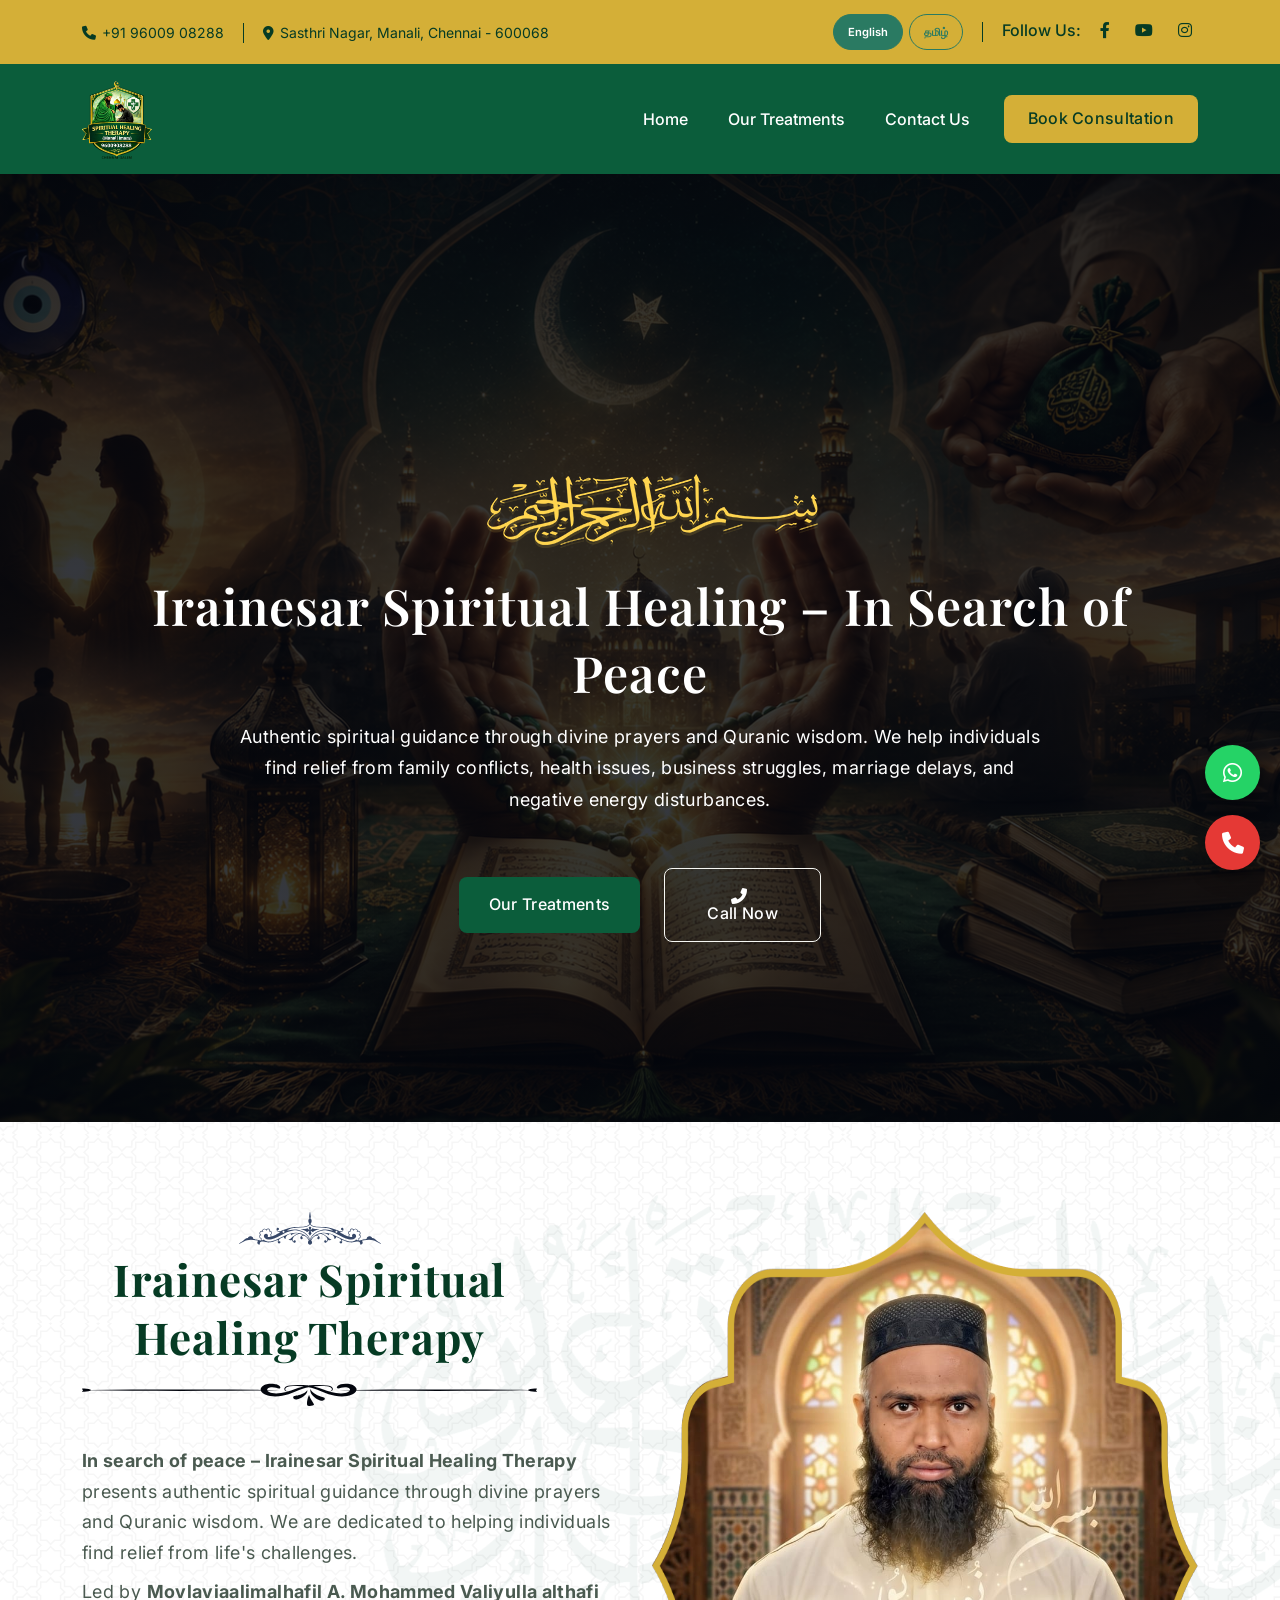
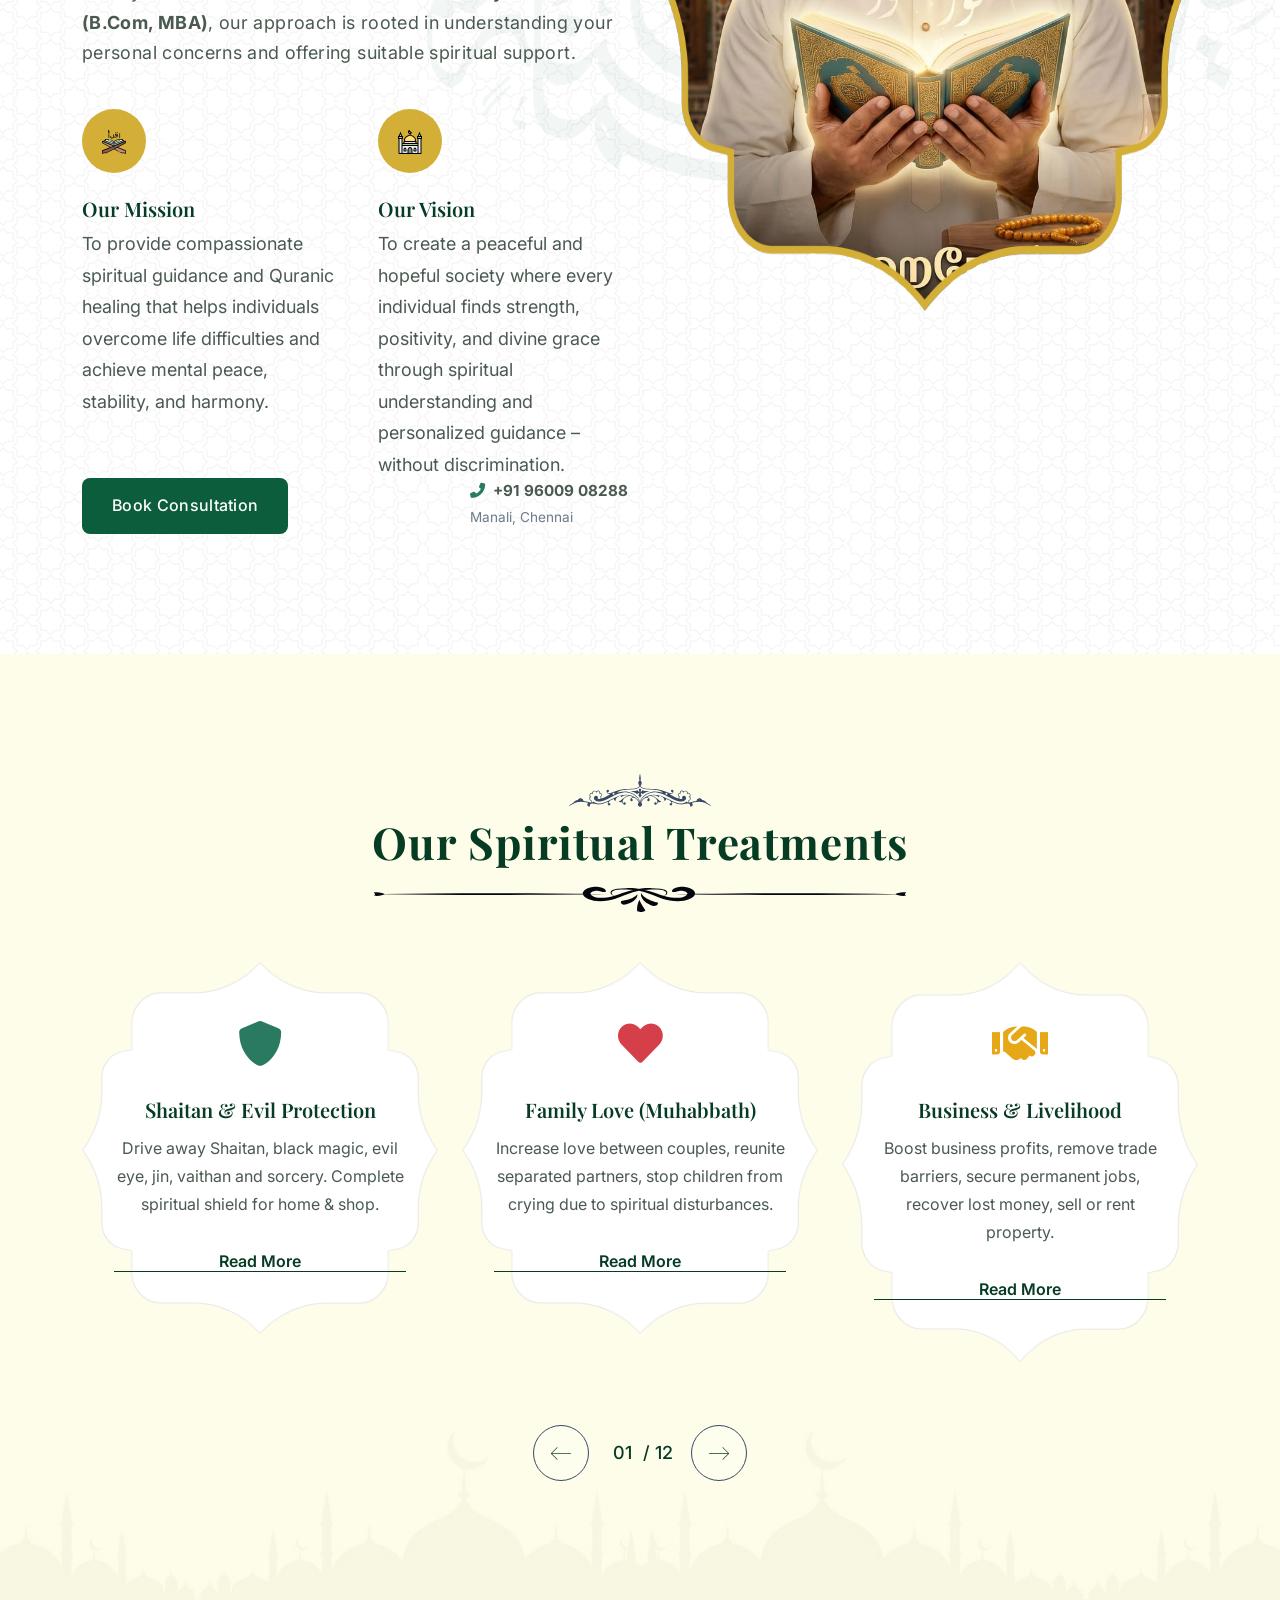
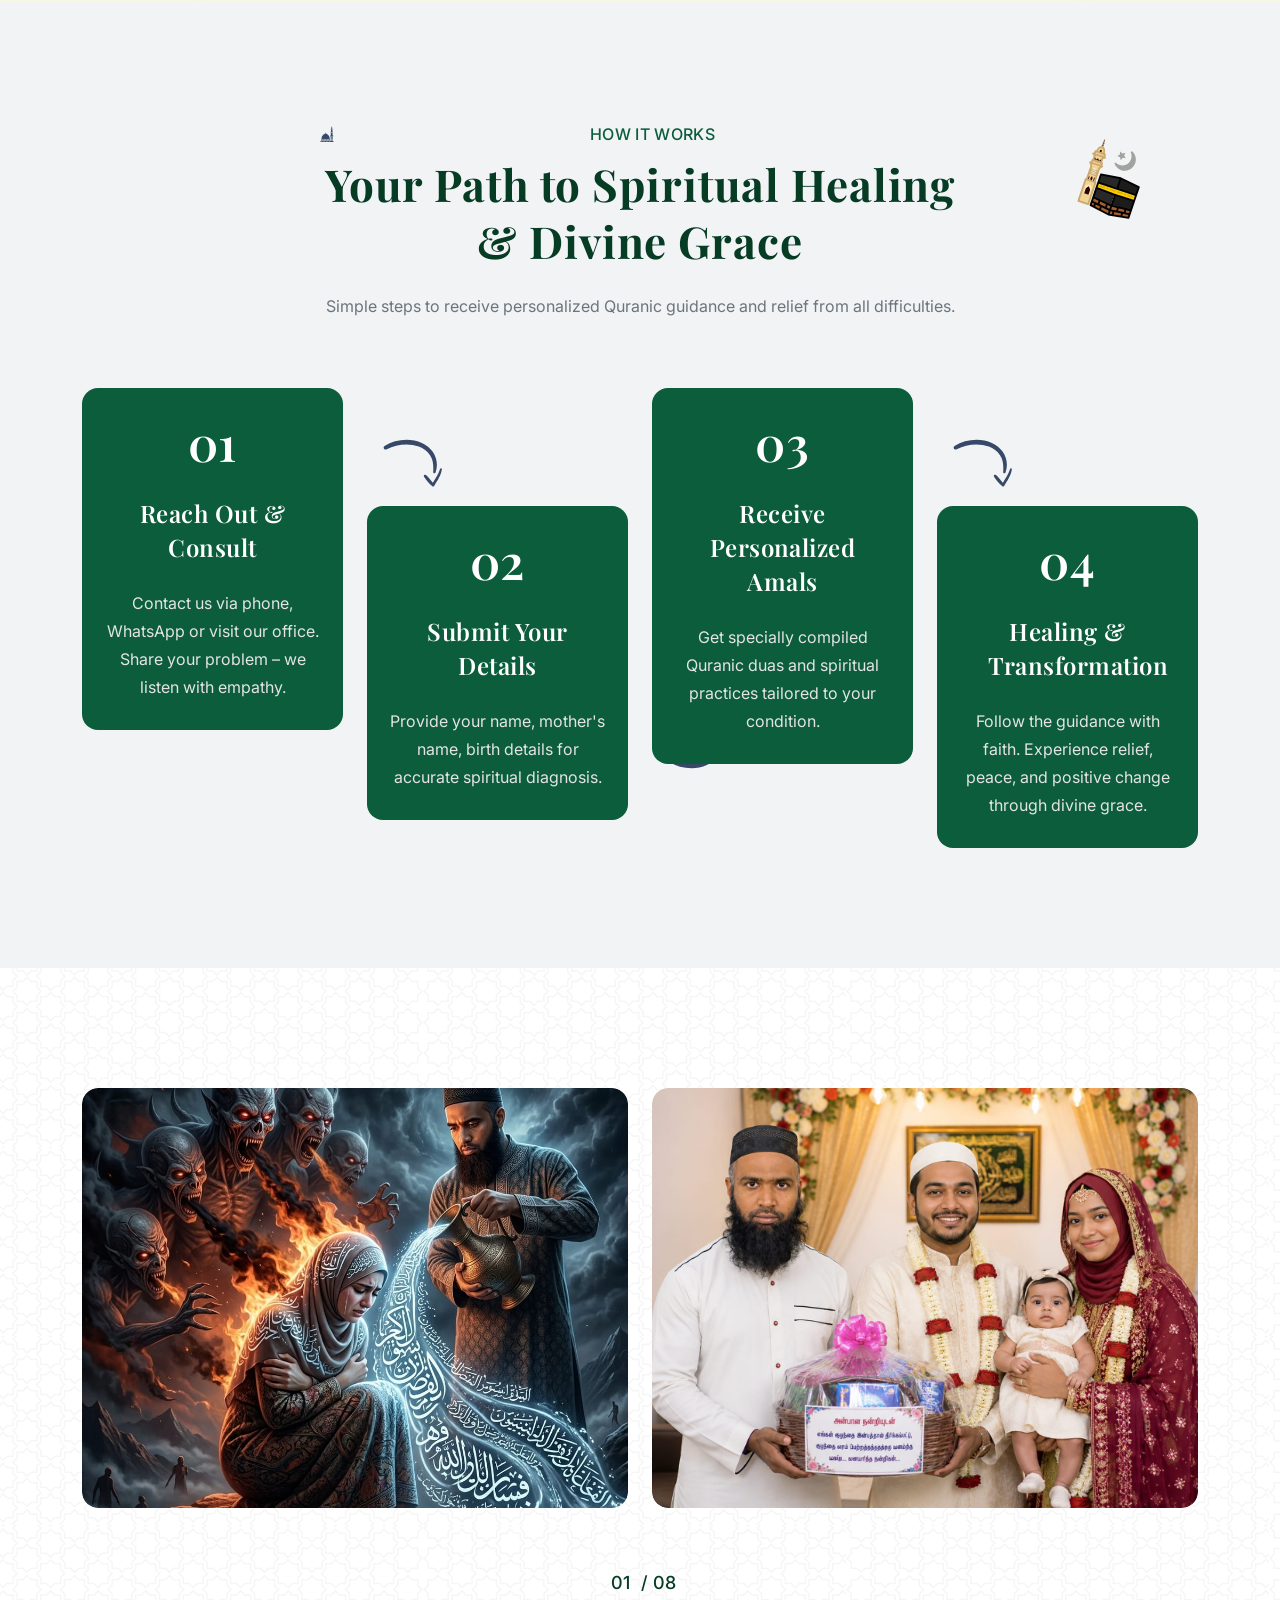
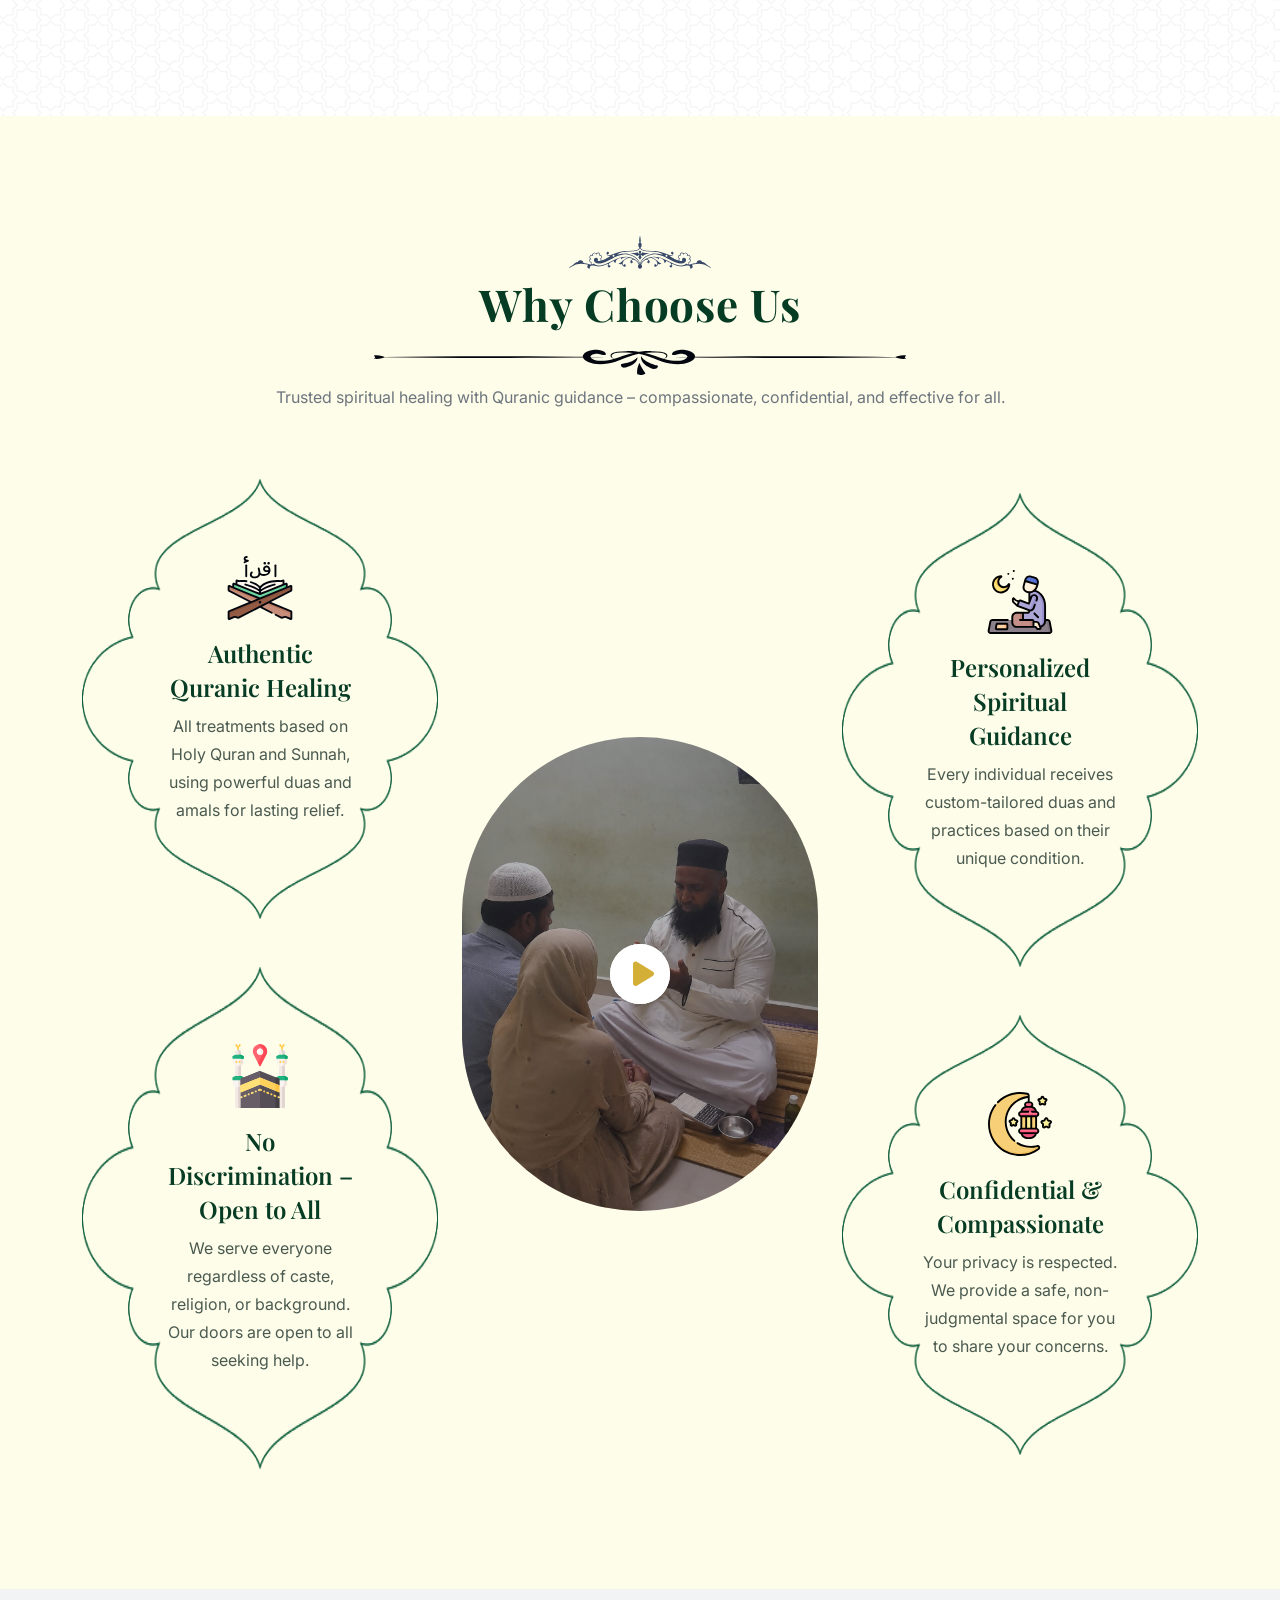
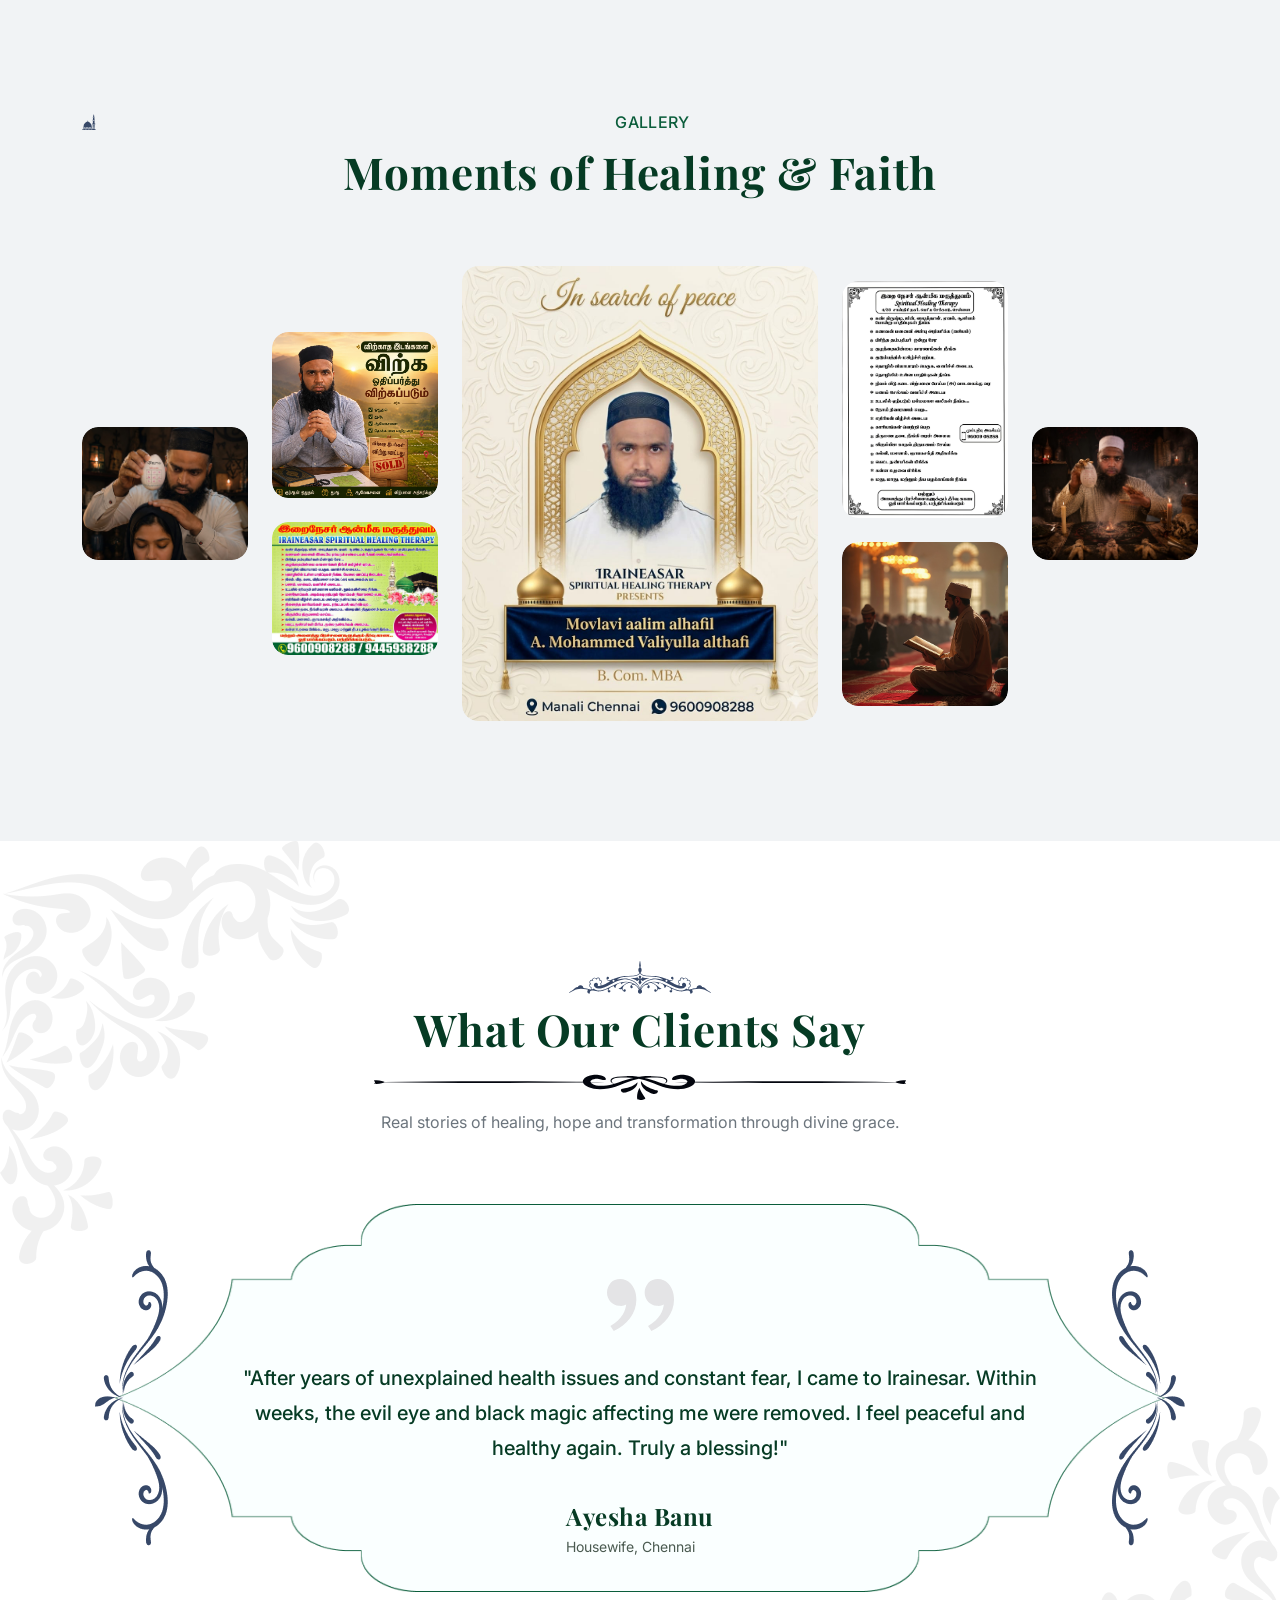
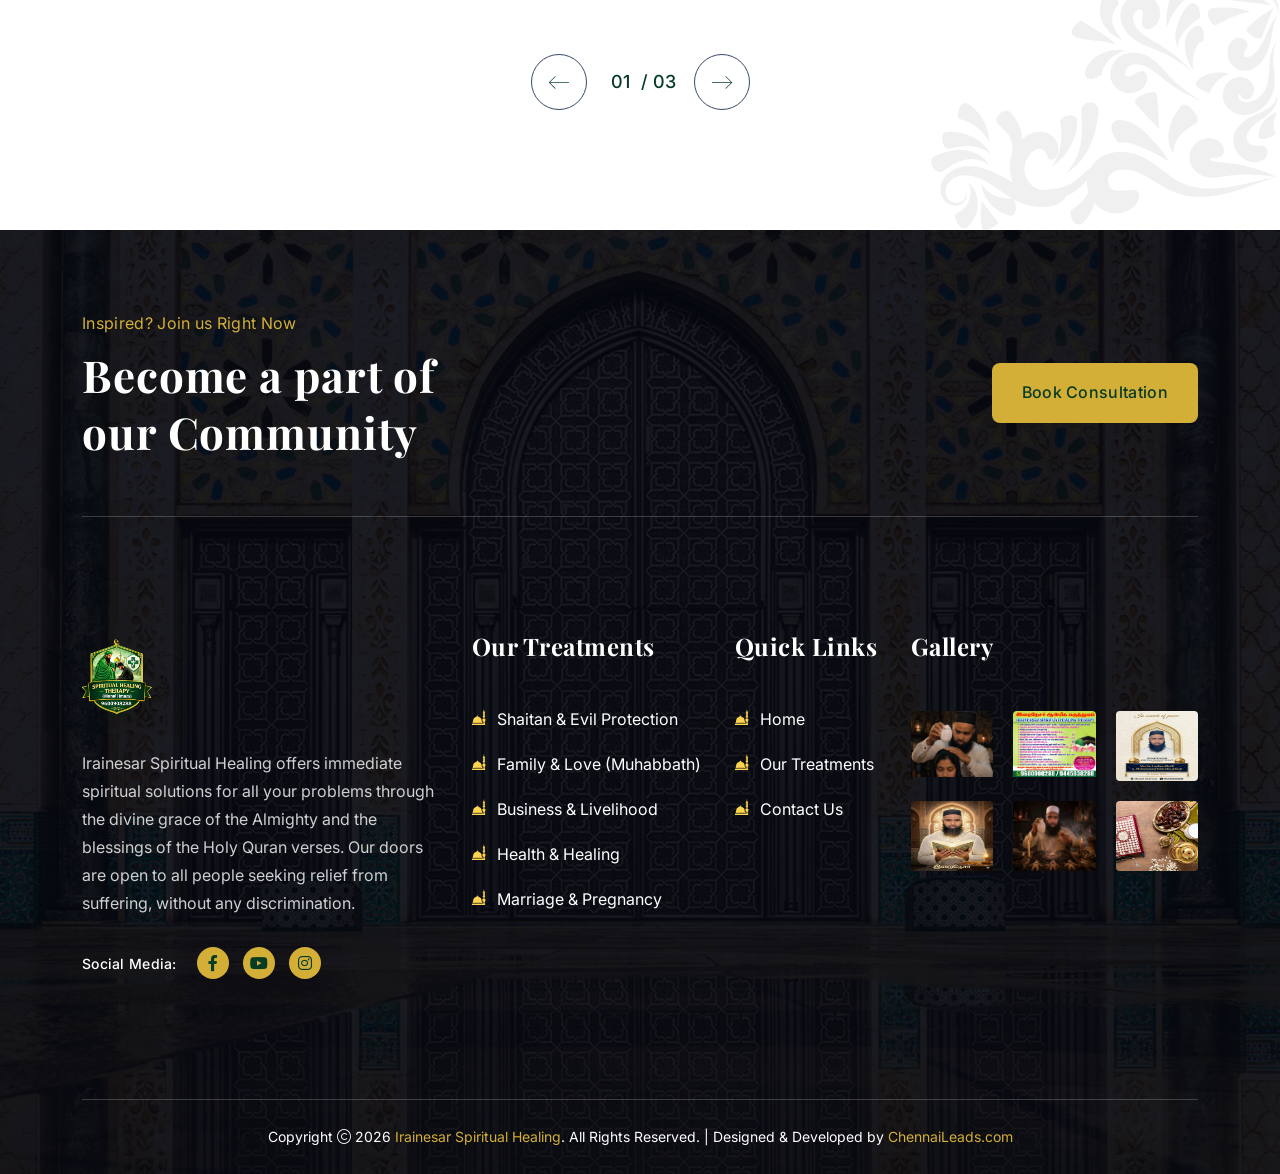
<file: index.html>
<!doctype html>
<html class="no-js" lang="en">
<head>
    <meta charset="utf-8">
    <meta http-equiv="x-ua-compatible" content="ie=edge">
    <title>Irainesar Spiritual Healing - Islamic Spiritual Therapy & Solutions</title>
    <meta name="author" content="Irainesar Spiritual Healing">
    <meta name="description" content="Irainesar Spiritual Healing offers immediate spiritual solutions for all problems through divine grace and Holy Quran verses.">
    <meta name="viewport" content="width=device-width, initial-scale=1, shrink-to-fit=no">
    <link rel="icon" type="image/png" sizes="16x16" href="assets/img/favicon.ico">
    <link rel="preconnect" href="https://fonts.googleapis.com/">
    <link rel="preconnect" href="https://fonts.gstatic.com/" crossorigin>
    <link href="https://fonts.googleapis.com/css2?family=Inter:opsz,wght@14..32,400;14..32,600;14..32,700&family=Playfair+Display:wght@400;700&display=swap" rel="stylesheet">
    <link rel="stylesheet" href="assets/css/bootstrap.min.css">
    <link rel="stylesheet" href="assets/css/fontawesome.min.css">
    <link rel="stylesheet" href="assets/css/magnific-popup.min.css">
    <link rel="stylesheet" href="assets/css/swiper-bundle.min.css">
    <link rel="stylesheet" href="assets/css/style.css?v=2">
    <style>
        /* Language toggle visibility - FIXED */
        .lang-en .tamil-text { display: none !important; }
        .lang-tamil .en-text { display: none !important; }
        .lang-en .en-text { display: inline-block !important;
        width:100%; }
        .lang-tamil .tamil-text { display: inline-block !important;  width:100%;}
        
        /* Block elements fix */
        .lang-en .tamil-block { display: none !important; }
        .lang-tamil .en-block { display: none !important; }
        .lang-en .en-block { display: block !important;  width:100%;}
        .lang-tamil .tamil-block { display: block !important; width:100%; }
        
        /* Sec-title fix - ensure both languages show properly */
        .sec-title.en-text, 
        .sec-title.tamil-text,
        .hero-title.en-text,
        .hero-title.tamil-text,
        .box-title.en-text,
        .box-title.tamil-text {
            display: inline-block !important;
            width: 100%;
        }
        
        .lang-en .sec-title.tamil-text,
        .lang-en .hero-title.tamil-text,
        .lang-en .box-title.tamil-text {
            display: none !important;
             width: 100%;
        }
        
        .lang-tamil .sec-title.en-text,
        .lang-tamil .hero-title.en-text,
        .lang-tamil .box-title.en-text {
            display: none !important;
             width: 100%;
        }

        /* Floating contact */
        .floating-contact { position: fixed; right: 20px; bottom: 30px; z-index: 9999; display: flex; flex-direction: column; gap: 15px; }
        .contact-btn { width: 55px; height: 55px; border-radius: 50%; display: flex; align-items: center; justify-content: center; font-size: 22px; color: #fff; text-decoration: none; box-shadow: 0 8px 20px rgba(0,0,0,0.25); transition: all 0.3s ease; animation: floatY 3s ease-in-out infinite; }
        .whatsapp { background: #25D366; }
        .call { background: #E53935; animation-delay: 1.5s; }
        .contact-btn:hover { transform: scale(1.15); }
        @keyframes floatY { 0% { transform: translateY(0); } 50% { transform: translateY(-6px); } 100% { transform: translateY(0); } }

        /* Language toggle in navbar */
        .lang-toggle-nav { display: flex; gap: 6px; align-items: center; }
        .lang-toggle-nav .btn-lang { background: transparent; border: 1px solid #2a7a62; color: #2a7a62; padding: 4px 14px; border-radius: 30px; font-size: 0.7rem; font-weight: 600; transition: 0.3s; cursor: pointer; }
        .lang-toggle-nav .btn-lang.active { background: #2a7a62; color: #fff; border-color: #2a7a62; }
        .lang-toggle-nav .btn-lang:hover { background: #2a7a62; color: #fff; }

        .header-links ul li i { margin-right: 6px; }
        .social-title { margin-right: 8px; }
        .th-social a { margin-right: 10px; color: #2a7a62; }
        .th-social a:hover { color: #1e5a4a; }
        .nice-select .list { min-width: 120px; }
        .nice-select .option { padding: 6px 18px; }
        .nice-select:after { border-bottom: 2px solid #2a7a62; border-right: 2px solid #2a7a62; }
        
        /* Fix for Google Translate widget */
        .goog-te-gadget {
            font-family: 'Inter', sans-serif !important;
            color: #1e2b3c !important;
        }
        .goog-te-gadget .goog-te-combo {
            border: 1px solid #dce3eb !important;
            border-radius: 30px !important;
            padding: 6px 16px !important;
            font-size: 0.8rem !important;
            background: #fff !important;
            outline: none !important;
            min-width: 140px !important;
        }
        .goog-te-gadget .goog-te-combo:focus {
            border-color: #2a7a62 !important;
            box-shadow: 0 0 0 0.2rem rgba(42,122,98,0.12) !important;
        }
        .goog-te-gadget a { display: none !important; }
        .goog-te-banner-frame { display: none !important; }
        body { top: 0 !important; }
    </style>
</head>
<body class="body-pattern lang-en">

    <!-- Floating Contact Buttons -->
    <div class="floating-contact">
        <a href="https://wa.me/919600908288" target="_blank" class="contact-btn whatsapp"><i class="fab fa-whatsapp"></i></a>
        <a href="tel:+919600908288" class="contact-btn call"><i class="fas fa-phone"></i></a>
    </div>

    <!-- Mobile Menu -->
    <div class="th-menu-wrapper">
        <div class="th-menu-area text-center">
            <button class="th-menu-toggle"><i class="fal fa-times"></i></button>
            <div class="mobile-logo"><a href="index.html"><img src="assets/img/logo.png" alt="" style="height:80px;"></a></div>
            <div class="th-mobile-menu">
                <ul>
                    <li><a href="index.html" class="en-text">Home</a><a href="index.html" class="tamil-text">முகப்பு</a></li>
                    <li><a href="treatment.html" class="en-text">Our Treatments</a><a href="treatment.html" class="tamil-text">எங்கள் சிகிச்சைகள்</a></li>
                    <li><a href="contact.html" class="en-text">Contact Us</a><a href="contact.html" class="tamil-text">தொடர்பு</a></li>
                </ul>
            </div>
        </div>
    </div>

    <!-- Header -->
    <header class="th-header header-layout5">
        <div class="header-top">
            <div class="container">
                <div class="row justify-content-between align-items-center gy-2">
                    <div class="col-auto d-none d-md-block">
                        <div class="header-links">
                            <ul>
                                <li><i class="fas fa-phone"></i><a href="tel:+919600908288">+91 96009 08288</a></li>
                                <li class="d-none d-xl-inline-block"><i class="fas fa-map-marker-alt"></i>Sasthri Nagar, Manali, Chennai - 600068</li>
                            </ul>
                        </div>
                    </div>
                    <div class="col-auto">
                        <div class="header-links">
                            <ul>
                                <li>
                                    <div class="lang-toggle-nav">
                                        <button class="btn-lang active" id="langEnNav">English</button>
                                        <button class="btn-lang" id="langTaNav">தமிழ்</button>
                                    </div>
                                </li>
                                <li>
                                    <div class="header-social">
                                        <span class="social-title">Follow Us:</span>
                                        <a href="https://www.facebook.com/share/1ZFkcTsrD1/" target="_blank"><i class="fab fa-facebook-f"></i></a>
                                        <a href="https://youtube.com/@valiyulla204?si=2aDSmNrOLAaMKttK" target="_blank"><i class="fab fa-youtube"></i></a>
                                        <a href="https://www.instagram.com/valiyulla204" target="_blank"><i class="fab fa-instagram"></i></a>
                                    </div>
                                </li>
                            </ul>
                        </div>
                    </div>
                </div>
            </div>
        </div>
        <div class="sticky-wrapper">
            <div class="menu-area">
                <div class="container">
                    <div class="row align-items-center justify-content-between">
                        <div class="col-auto"><div class="header-logo"><a href="index.html"><img src="assets/img/logo.png" alt="" style="height:80px;"></a></div></div>
                        <div class="col-auto">
                            <div class="row align-items-center">
                                <div class="col-auto">
                                    <nav class="main-menu d-none d-lg-inline-block">
                                        <ul>
                                            <li><a href="index.html" class="en-text">Home</a><a href="index.html" class="tamil-text">முகப்பு</a></li>
                                            <li><a href="treatment.html" class="en-text">Our Treatments</a><a href="treatment.html" class="tamil-text">எங்கள் சிகிச்சைகள்</a></li>
                                            <li><a href="contact.html" class="en-text">Contact Us</a><a href="contact.html" class="tamil-text">தொடர்பு</a></li>
                                        </ul>
                                    </nav>
                                    <button type="button" class="th-menu-toggle d-inline-block d-lg-none"><i class="far fa-bars"></i></button>
                                </div>
                                <div class="col-auto d-none d-lg-block">
                                    <div class="header-button">
                                        <a href="contact.html" class="th-btn th-icon">
                                            <span class="btn-text en-text" data-back="Book Consultation" data-front="Book Consultation"></span>
                                            <span class="btn-text tamil-text" data-back="ஆலோசனை பெற" data-front="ஆலோசனை பெற"></span>
                                        </a>
                                    </div>
                                </div>
                            </div>
                        </div>
                    </div>
                </div>
            </div>
        </div>
    </header>

    <!-- HERO -->
    <div class="th-hero-wrapper hero-1" id="hero">
        <div class="swiper th-slider hero-slider-1" id="heroSlide1" data-slider-options='{"effect":"fade"}'>
            <div class="swiper-wrapper">
                <div class="swiper-slide">
                    <div class="hero-inner">
                        <div class="th-hero-bg" data-bg-src="assets/img/slide1.png"></div>
                        <div class="container">
                            <div class="hero-style1">
                                <span class="sub-title" data-ani="slideindown" data-ani-delay="0.2s"><img src="assets/img/theme-img/sub-title.svg" alt=""></span>
                                <h1 class="hero-title en-text" data-ani="slideinup" data-ani-delay="0.4s">Irainesar Spiritual Healing – In Search of Peace</h1>
                                <h1 class="hero-title tamil-text" data-ani="slideinup" data-ani-delay="0.4s">இறைநேசர் ஆன்மீக மருத்துவம் – அமைதியை நாடி</h1>
                                <p class="hero-text en-text" data-ani="slideinup" data-ani-delay="0.6s">Authentic spiritual guidance through divine prayers and Quranic wisdom. We help individuals find relief from family conflicts, health issues, business struggles, marriage delays, and negative energy disturbances.</p>
                                <p class="hero-text tamil-text" data-ani="slideinup" data-ani-delay="0.6s">ஆன்மீக பிரார்த்தனைகள் மற்றும் குர்ஆன் ஞானத்தின் மூலம் உண்மையான ஆன்மீக வழிகாட்டுதல். குடும்ப பிரச்சனைகள், உடல்நல பிரச்சினைகள், தொழில் தடைகள், திருமண தாமதங்கள் மற்றும் எதிர்மறை சக்திகள் ஆகியவற்றிலிருந்து நிவாரணம் பெற உதவுகிறோம்.</p>
                                <div class="btn-group justify-content-center" data-ani="slideinup" data-ani-delay="0.8s">
                                    <a href="treatment.html" class="th-btn style2"><span class="btn-text en-text" data-back="Our Treatments" data-front="Our Treatments"></span><span class="btn-text tamil-text" data-back="எங்கள் சிகிச்சைகள்" data-front="எங்கள் சிகிச்சைகள்"></span></a>
                                    <a href="tel:+919600908288" class="th-btn border-btn"><i class="fas fa-phone-alt"></i><span class="btn-text en-text" data-back="Call Now" data-front="Call Now"></span><span class="btn-text tamil-text" data-back="இப்போது அழைக்க" data-front="இப்போது அழைக்க"></span></a>
                                </div>
                            </div>
                        </div>
                    </div>
                </div>
                <div class="swiper-slide">
                    <div class="hero-inner">
                        <div class="th-hero-bg" data-bg-src="assets/img/slide2.png"></div>
                        <div class="container">
                            <div class="hero-style1">
                                <span class="sub-title" data-ani="slideindown" data-ani-delay="0.2s"><img src="assets/img/theme-img/sub-title.svg" alt=""></span>
                                <h1 class="hero-title en-text" data-ani="slideinup" data-ani-delay="0.4s">Heal Your Life with Divine Grace</h1>
                                <h1 class="hero-title tamil-text" data-ani="slideinup" data-ani-delay="0.4s">ஆன்மீக அருளால் உங்கள் வாழ்க்கையை குணமாக்குங்கள்</h1>
                                <p class="hero-text en-text" data-ani="slideinup" data-ani-delay="0.6s">Led by Movlaviaalimalhafil A. Mohammed Valiyulla althafi (B.Com, MBA), we provide compassionate spiritual consultation for all people, regardless of caste or religion.</p>
                                <p class="hero-text tamil-text" data-ani="slideinup" data-ani-delay="0.6s">மௌலவி அல்-ஹாபிழ்  A . முகமது வலியுல்லா அல்தாபி (B.Com, MBA) தலைமையில், ஜாதி மத பேதமின்றி அனைத்து மக்களுக்கும் இரக்கமுள்ள ஆன்மீக ஆலோசனையை வழங்குகிறோம்.</p>
                                <div class="btn-group justify-content-center" data-ani="slideinup" data-ani-delay="0.8s">
                                    <a href="treatment.html" class="th-btn style2"><span class="btn-text en-text" data-back="Explore Services" data-front="Explore Services"></span><span class="btn-text tamil-text" data-back="சேவைகளை ஆராய" data-front="சேவைகளை ஆராய"></span></a>
                                    <a href="contact.html" class="th-btn border-btn"><i class="fas fa-envelope"></i><span class="btn-text en-text" data-back="Get Guidance" data-front="Get Guidance"></span><span class="btn-text tamil-text" data-back="வழிகாட்டுதல் பெற" data-front="வழிகாட்டுதல் பெற"></span></a>
                                </div>
                            </div>
                        </div>
                    </div>
                </div>
            </div>
            <div class="swiper-pagination"></div>
            <button data-slider-prev="#heroSlide1" class="slider-arrow slider-prev"><i class="far fa-arrow-left"></i></button>
            <button data-slider-next="#heroSlide1" class="slider-arrow slider-next"><i class="far fa-arrow-right"></i></button>
        </div>
    </div>

    <!-- ABOUT -->
    <div class="about-area space-bottom" id="about-sec" style="margin-top: 90px;">
        <div class="container">
            <div class="row gy-4">
                <div class="col-xl-6">
                    <div class="title-area about-title-area">
                        <span class="sub-title-img"><img src="assets/img/theme-img/title_shape.svg" alt="shape"></span>
                        <h2 class="sec-title en-text">Irainesar Spiritual Healing Therapy</h2>
                        <h2 class="sec-title tamil-text">இறைநேசர் ஆன்மீக மருத்துவம்</h2>
                        <span class="title-img"><img src="assets/img/theme-img/title_shape2.svg" alt="shape"></span>
                    </div>
                    <p class="mt-n2 fs-18 wow fadeInUp en-text"><strong>In search of peace – Irainesar Spiritual Healing Therapy</strong> presents authentic spiritual guidance through divine prayers and Quranic wisdom. We are dedicated to helping individuals find relief from life's challenges.</p>
                    <p class="mt-n2 fs-18 wow fadeInUp tamil-text"><strong>அமைதியை நாடி – இறைநேசர் ஆன்மீக மருத்துவம்</strong> ஆன்மீக பிரார்த்தனைகள் மற்றும் குர்ஆன் ஞானத்தின் மூலம் உண்மையான ஆன்மீக வழிகாட்டுதலை வழங்குகிறது.</p>
                    <p class="mt-n2 mb-40 fs-18 wow fadeInUp en-text">Led by <strong>Movlaviaalimalhafil A. Mohammed Valiyulla althafi (B.Com, MBA)</strong>, our approach is rooted in understanding your personal concerns and offering suitable spiritual support.</p>
                    <p class="mt-n2 mb-40 fs-18 wow fadeInUp tamil-text"><strong>மௌலவி அல்-ஹாபிழ்  A . முகமது வலியுல்லா அல்தாபி (B.Com, MBA)</strong> தலைமையில், உங்கள் தனிப்பட்ட கவலைகளைப் புரிந்துகொண்டு பொருத்தமான ஆன்மீக ஆதரவை வழங்குகிறோம்.</p>
                    <div class="about-feature-wrap">
                        <div class="about-feature wow fadeInUp">
                            <div class="box-icon"><img src="assets/img/icon/about_1_1.svg" alt="Icon"></div>
                            <div class="media-body">
                                <h3 class="box-title en-text">Our Mission</h3><h3 class="box-title tamil-text">எங்கள் நோக்கம்</h3>
                                <p class="box-text en-text">To provide compassionate spiritual guidance and Quranic healing that helps individuals overcome life difficulties and achieve mental peace, stability, and harmony.</p>
                                <p class="box-text tamil-text">இரக்கமுள்ள ஆன்மீக வழிகாட்டுதல் மற்றும் குர்ஆன் சிகிச்சையை வழங்குவதன் மூலம், தனிநபர்கள் வாழ்க்கை சவால்களை சமாளித்து, மன அமைதி மற்றும் நல்லிணக்கத்தை அடைய உதவுகிறது.</p>
                            </div>
                        </div>
                        <div class="about-feature wow fadeInUp">
                            <div class="box-icon"><img src="assets/img/icon/about_1_2.svg" alt="Icon"></div>
                            <div class="media-body">
                                <h3 class="box-title en-text">Our Vision</h3><h3 class="box-title tamil-text">எங்கள் பார்வை</h3>
                                <p class="box-text en-text">To create a peaceful and hopeful society where every individual finds strength, positivity, and divine grace through spiritual understanding and personalized guidance – without discrimination.</p>
                                <p class="box-text tamil-text">ஜாதி மத பேதமின்றி, ஒவ்வொரு தனிநபரும் ஆன்மீக புரிதல் மற்றும் தனிப்பயனாக்கப்பட்ட வழிகாட்டுதல் மூலம் வலிமை, நேர்மறை மற்றும் ஆன்மீக அருளைக் காணும் அமைதியான சமூகத்தை உருவாக்குவது.</p>
                            </div>
                        </div>
                    </div>
                    <div class="btn-group justify-content-between align-items-start wow fadeInUp">
                        <a href="contact.html" class="th-btn style2 th-icon"><span class="btn-text en-text" data-back="Book Consultation" data-front="Book Consultation"></span><span class="btn-text tamil-text" data-back="ஆலோசனை பெற" data-front="ஆலோசனை பெற"></span></a>
                        <div class="ms-3" style="font-size:0.95rem;"><i class="fas fa-phone-alt me-2" style="color:#2a7a62;"></i><strong>+91 96009 08288</strong><br><span style="font-size:0.85rem;color:#6c7a8a;">Manali, Chennai</span></div>
                    </div>
                </div>
                <div class="col-xl-6 mb-30 mb-xl-0">
                    <div class="img-box1 wow fadeInRight">
                        <div class="img1" data-bg-src="assets/img/shape/shape-2.png"><img src="assets/img/about1.jpeg" alt="Irainesar Spiritual Healing"></div>
                    </div>
                </div>
            </div>
        </div>
        <div class="shape-mockup" data-top="0%" data-right="0%"><img src="assets/img/shape/about-shape.png" alt="shape"></div>
    </div>

    <!-- SERVICES SECTION - FIXED HEADINGS -->
    <section class="overflow-hidden space" data-bg-src="assets/img/bg/service_bg_1.jpg">
        <div class="container">
            <div class="title-area text-center">
                <span class="sub-title-img"><img src="assets/img/theme-img/title_shape.svg" alt="shape"></span>
                <h2 class="sec-title en-text">Our Spiritual Treatments</h2>
                <h2 class="sec-title tamil-text">எங்கள் ஆன்மீக சிகிச்சைகள்</h2>
                <span class="title-img"><img src="assets/img/theme-img/title_shape2.svg" alt="shape"></span>
            </div>
            <div class="slider-wrap text-center">
                <div class="swiper th-slider serviceSlide has-shadow" id="serviceSlide" data-slider-options='{"paginationType":"fraction","breakpoints":{"0":{"slidesPerView":1},"576":{"slidesPerView":"1"},"768":{"slidesPerView":"2"},"992":{"slidesPerView":"2"},"1200":{"slidesPerView":"3"},"1400":{"slidesPerView":"4"}}}'>
                    <div class="swiper-wrapper">
                        <!-- Service cards -->
                        <div class="swiper-slide"><div class="service-card"><div class="box-content"><div class="box-icon"><i class="fas fa-shield-alt" style="font-size:2.8rem;color:#2a7a62;"></i></div><h3 class="box-title en-text"><a href="treatment.html">Shaitan & Evil Protection</a></h3><h3 class="box-title tamil-text"><a href="treatment.html">ஷைத்தான் & தீய பாதுகாப்பு</a></h3><p class="box-text en-text">Drive away Shaitan, black magic, evil eye, jin, vaithan and sorcery. Complete spiritual shield for home & shop.</p><p class="box-text tamil-text">ஷைத்தான், சூனியம், கண் திருஷ்டி, ஜின், வைத்தான் மற்றும் மந்திரவாதத்தை விரட்டும். வீடு & கடைக்கு முழு ஆன்மீக கவசம்.</p><a href="treatment.html" class="line-btn en-text">Read More</a><a href="treatment.html" class="line-btn tamil-text">மேலும்</a></div></div></div>
                        <div class="swiper-slide"><div class="service-card"><div class="box-content"><div class="box-icon"><i class="fas fa-heart" style="font-size:2.8rem;color:#d43f4a;"></i></div><h3 class="box-title en-text"><a href="treatment.html">Family Love (Muhabbath)</a></h3><h3 class="box-title tamil-text"><a href="treatment.html">குடும்ப அன்பு (முஹப்பத்)</a></h3><p class="box-text en-text">Increase love between couples, reunite separated partners, stop children from crying due to spiritual disturbances.</p><p class="box-text tamil-text">தம்பதியரிடையே அன்பை அதிகரிக்க, பிரிந்தவர்களை மீண்டும் இணைக்க, ஆன்மீக தொந்தரவுகளால் குழந்தைகள் அழுவதை நிறுத்த.</p><a href="treatment.html" class="line-btn en-text">Read More</a><a href="treatment.html" class="line-btn tamil-text">மேலும்</a></div></div></div>
                        <div class="swiper-slide"><div class="service-card"><div class="box-content"><div class="box-icon"><i class="fas fa-handshake" style="font-size:2.8rem;color:#e6a817;"></i></div><h3 class="box-title en-text"><a href="treatment.html">Business & Livelihood</a></h3><h3 class="box-title tamil-text"><a href="treatment.html">தொழில் & வாழ்வாதாரம்</a></h3><p class="box-text en-text">Boost business profits, remove trade barriers, secure permanent jobs, recover lost money, sell or rent property.</p><p class="box-text tamil-text">தொழில் லாபத்தை அதிகரிக்க, வர்த்தக தடைகளை நீக்க, நிரந்தர வேலைகளைப் பெற, இழந்த பணத்தை மீட்க, சொத்துக்களை விற்க அல்லது வாடகைக்கு.</p><a href="treatment.html" class="line-btn en-text">Read More</a><a href="treatment.html" class="line-btn tamil-text">மேலும்</a></div></div></div>
                        <div class="swiper-slide"><div class="service-card"><div class="box-content"><div class="box-icon"><i class="fas fa-heartbeat" style="font-size:2.8rem;color:#2a7a62;"></i></div><h3 class="box-title en-text"><a href="treatment.html">Health & Healing</a></h3><h3 class="box-title tamil-text"><a href="treatment.html">உடல்நலம் & சிகிச்சை</a></h3><p class="box-text en-text">Relief from chronic diseases, migraine, dental issues, speech impediments, epilepsy, joint pain, menstrual disorders.</p><p class="box-text tamil-text">நாள்பட்ட நோய்கள், ஒற்றைத் தலைவலி, பல் பிரச்சினைகள், பேச்சு குறைபாடுகள், வலிப்பு, மூட்டு வலி, மாதவிடாய் கோளாறுகள் ஆகியவற்றிலிருந்து நிவாரணம்.</p><a href="treatment.html" class="line-btn en-text">Read More</a><a href="treatment.html" class="line-btn tamil-text">மேலும்</a></div></div></div>
                        <div class="swiper-slide"><div class="service-card"><div class="box-content"><div class="box-icon"><i class="fas fa-ring" style="font-size:2.8rem;color:#b8860b;"></i></div><h3 class="box-title en-text"><a href="treatment.html">Marriage & Pregnancy</a></h3><h3 class="box-title tamil-text"><a href="treatment.html">திருமணம் & கர்ப்பம்</a></h3><p class="box-text en-text">Remove marriage obstacles, find a good match quickly, overcome pregnancy delays, ensure safe delivery.</p><p class="box-text tamil-text">திருமண தடைகளை நீக்க, விரைவில் நல்ல வரனைப் பெற, கர்ப்ப தாமதங்களை சமாளிக்க, பாதுகாப்பான பிரசவத்தை உறுதி செய்ய.</p><a href="treatment.html" class="line-btn en-text">Read More</a><a href="treatment.html" class="line-btn tamil-text">மேலும்</a></div></div></div>
                        <div class="swiper-slide"><div class="service-card"><div class="box-content"><div class="box-icon"><i class="fas fa-users-slash" style="font-size:2.8rem;color:#b33c3c;"></i></div><h3 class="box-title en-text"><a href="treatment.html">Break Evil Ties & Bad Friends</a></h3><h3 class="box-title tamil-text"><a href="treatment.html">தீய பிணைப்புகள் & கெட்ட நண்பர்கள்</a></h3><p class="box-text en-text">Remove bad friends, break illicit relationships, stop adultery, drinking, gambling, and other evil habits.</p><p class="box-text tamil-text">கெட்ட நண்பர்களை நீக்க, தவறான உறவுகளை முறிக்க, விபச்சாரம், குடிப்பழக்கம், சூதாட்டம் மற்றும் பிற தீய பழக்கங்களை நிறுத்த.</p><a href="treatment.html" class="line-btn en-text">Read More</a><a href="treatment.html" class="line-btn tamil-text">மேலும்</a></div></div></div>
                        <div class="swiper-slide"><div class="service-card"><div class="box-content"><div class="box-icon"><i class="fas fa-brain" style="font-size:2.8rem;color:#5a4a7a;"></i></div><h3 class="box-title en-text"><a href="treatment.html">Mental Strength & Memory</a></h3><h3 class="box-title tamil-text"><a href="treatment.html">மன வலிமை & ஞாபக சக்தி</a></h3><p class="box-text en-text">Overcome stage fear, increase memory power, remove forgetfulness, gain mental clarity and confidence.</p><p class="box-text tamil-text">மேடை அச்சத்தை சமாளிக்க, ஞாபக சக்தியை அதிகரிக்க, மறதியை நீக்க, மன தெளிவு மற்றும் நம்பிக்கையை பெற.</p><a href="treatment.html" class="line-btn en-text">Read More</a><a href="treatment.html" class="line-btn tamil-text">மேலும்</a></div></div></div>
                        <div class="swiper-slide"><div class="service-card"><div class="box-content"><div class="box-icon"><i class="fas fa-balance-scale" style="font-size:2.8rem;color:#1f5f4a;"></i></div><h3 class="box-title en-text"><a href="treatment.html">Enemy & Oppression</a></h3><h3 class="box-title tamil-text"><a href="treatment.html">எதிரிகள் & ஒடுக்குமுறை</a></h3><p class="box-text en-text">Subdue unjust people, protect from enemies, turn them into friends. Remove hidden spiritual attacks.</p><p class="box-text tamil-text">அநியாயக்காரர்களை அடக்க, எதிரிகளிடமிருந்து பாதுகாக்க, அவர்களை நண்பர்களாக மாற்ற. மறைக்கப்பட்ட ஆன்மீக தாக்குதல்களை நீக்க.</p><a href="treatment.html" class="line-btn en-text">Read More</a><a href="treatment.html" class="line-btn tamil-text">மேலும்</a></div></div></div>
                        <div class="swiper-slide"><div class="service-card"><div class="box-content"><div class="box-icon"><i class="fas fa-home" style="font-size:2.8rem;color:#2a7a62;"></i></div><h3 class="box-title en-text"><a href="treatment.html">Home, Property & Theft</a></h3><h3 class="box-title tamil-text"><a href="treatment.html">வீடு, சொத்து & திருட்டு</a></h3><p class="box-text en-text">Protect from theft, recover stolen items, ensure safety of women, maintain peace in house and workplace.</p><p class="box-text tamil-text">திருட்டில் இருந்து பாதுகாக்க, திருடப்பட்ட பொருட்களை மீட்க, பெண்களின் பாதுகாப்பை உறுதி செய்ய, வீடு மற்றும் பணியிடத்தில் அமைதியை பராமரிக்க.</p><a href="treatment.html" class="line-btn en-text">Read More</a><a href="treatment.html" class="line-btn tamil-text">மேலும்</a></div></div></div>
                        <div class="swiper-slide"><div class="service-card"><div class="box-content"><div class="box-icon"><i class="fas fa-seedling" style="font-size:2.8rem;color:#3b8c5c;"></i></div><h3 class="box-title en-text"><a href="treatment.html">Farm & Crop Blessings</a></h3><h3 class="box-title tamil-text"><a href="treatment.html">விவசாயம் & பயிர் ஆசீர்வாதங்கள்</a></h3><p class="box-text en-text">Increase agricultural profit, ensure steady water in wells, abundant fruit in plantations, overall farm prosperity.</p><p class="box-text tamil-text">விவசாய லாபத்தை அதிகரிக்க, கிணறுகளில் தண்ணீர் சீராக இருப்பதை உறுதி செய்ய, தோப்புகளில் ஏராளமான பழங்கள், ஒட்டுமொத்த பண்ணை வளம்.</p><a href="treatment.html" class="line-btn en-text">Read More</a><a href="treatment.html" class="line-btn tamil-text">மேலும்</a></div></div></div>
                        <div class="swiper-slide"><div class="service-card"><div class="box-content"><div class="box-icon"><i class="fas fa-hands-praying" style="font-size:2.8rem;color:#6a4e3a;"></i></div><h3 class="box-title en-text"><a href="treatment.html">General Spiritual Guidance</a></h3><h3 class="box-title tamil-text"><a href="treatment.html">பொது ஆன்மீக வழிகாட்டுதல்</a></h3><p class="box-text en-text">Personalized Quranic amals and duas for any problem – stress, anxiety, unknown fears, family disputes.</p><p class="box-text tamil-text">எந்த பிரச்சனைக்கும் தனிப்பயனாக்கப்பட்ட குர்ஆன் அமல்கள் மற்றும் துஆக்கள் – மன அழுத்தம், பதட்டம், அறியப்படாத பயங்கள், குடும்ப பிரச்சனைகள்.</p><a href="treatment.html" class="line-btn en-text">Read More</a><a href="treatment.html" class="line-btn tamil-text">மேலும்</a></div></div></div>
                        <div class="swiper-slide"><div class="service-card"><div class="box-content"><div class="box-icon"><i class="fas fa-star-and-crescent" style="font-size:2.8rem;color:#d4a017;"></i></div><h3 class="box-title en-text"><a href="treatment.html">Divine Grace & Blessings</a></h3><h3 class="box-title tamil-text"><a href="treatment.html">ஆன்மீக அருள் & ஆசீர்வாதங்கள்</a></h3><p class="box-text en-text">Receive divine blessings in wealth, health, children, and daily life. Overcome continuous failures and attract success.</p><p class="box-text tamil-text">செல்வம், உடல்நலம், குழந்தைகள் மற்றும் அன்றாட வாழ்வில் ஆன்மீக ஆசீர்வாதங்களைப் பெற. தொடர் தோல்விகளை சமாளித்து வெற்றியை ஈர்க்க.</p><a href="treatment.html" class="line-btn en-text">Read More</a><a href="treatment.html" class="line-btn tamil-text">மேலும்</a></div></div></div>
                    </div>
                    <div class="slider-controller">
                        <button data-slider-prev="#serviceSlider" class="slider-arrow default slider-prev"><i class="fa-thin fa-arrow-left-long"></i></button>
                        <div class="slider-pagination white-color" data-slider-id="#serviceSlider"></div>
                        <button data-slider-next="#serviceSlider" class="slider-arrow default slider-next"><i class="fa-thin fa-arrow-right-long"></i></button>
                    </div>
                </div>
            </div>
        </div>
    </section>

    <!-- PROCESS / HOW IT WORKS -->
    <section class="process-area space overflow-hidden position-relative">
        <div class="container">
            <div class="row justify-content-center">
                <div class="col-xxl-5 col-xl-7">
                    <div class="title-area text-center">
                        <span class="sub-title en-text">HOW IT WORKS</span>
                        <span class="sub-title tamil-text">எப்படி செயல்படுகிறது</span>
                        <h2 class="sec-title en-text">Your Path to Spiritual Healing & Divine Grace</h2>
                        <h2 class="sec-title tamil-text">ஆன்மீக சிகிச்சை & ஆன்மீக அருளுக்கான உங்கள் பாதை</h2>
                        <p class="text-muted mt-2 en-text">Simple steps to receive personalized Quranic guidance and relief from all difficulties.</p>
                        <p class="text-muted mt-2 tamil-text">தனிப்பயனாக்கப்பட்ட குர்ஆன் வழிகாட்டுதல் மற்றும் அனைத்து சிரமங்களிலிருந்தும் நிவாரணம் பெற எளிய படிகள்.</p>
                    </div>
                </div>
            </div>
            <div class="row gy-4">
                <div class="col-md-6 col-xl-3 process-card_wrapp">
                    <div class="process-card"><span class="number">01</span><div class="box-content"><h2 class="box-title en-text">Reach Out & Consult</h2><h2 class="box-title tamil-text">தொடர்பு & ஆலோசனை</h2><p class="box-text en-text">Contact us via phone, WhatsApp or visit our office. Share your problem – we listen with empathy.</p><p class="box-text tamil-text">எங்களை தொலைபேசி, வாட்ஸ்அப் மூலம் தொடர்பு கொள்ளவும் அல்லது எங்கள் அலுவலகத்திற்கு வரவும். உங்கள் பிரச்சனையைப் பகிரவும்.</p></div></div>
                </div>
                <div class="col-md-6 col-xl-3 process-card_wrapp">
                    <div class="process-card"><span class="number">02</span><div class="box-content"><h2 class="box-title en-text">Submit Your Details</h2><h2 class="box-title tamil-text">உங்கள் விபரங்களை சமர்ப்பிக்க</h2><p class="box-text en-text">Provide your name, mother's name, birth details for accurate spiritual diagnosis.</p><p class="box-text tamil-text">துல்லியமான ஆன்மீக கண்டறிதலுக்கு உங்கள் பெயர், தாயார் பெயர், பிறப்பு விவரங்களை வழங்கவும்.</p></div></div>
                </div>
                <div class="col-md-6 col-xl-3 process-card_wrapp">
                    <div class="process-card"><span class="number">03</span><div class="box-content"><h2 class="box-title en-text">Receive Personalized Amals</h2><h2 class="box-title tamil-text">தனிப்பயன் அமல்களைப் பெற</h2><p class="box-text en-text">Get specially compiled Quranic duas and spiritual practices tailored to your condition.</p><p class="box-text tamil-text">உங்கள் நிலைக்கு ஏற்றவாறு சிறப்பாக தொகுக்கப்பட்ட குர்ஆன் துஆக்கள் மற்றும் ஆன்மீக பயிற்சிகளைப் பெறுங்கள்.</p></div></div>
                </div>
                <div class="col-md-6 col-xl-3 process-card_wrapp">
                    <div class="process-card"><span class="number">04</span><div class="box-content"><h2 class="box-title en-text">Healing & Transformation</h2><h2 class="box-title tamil-text">குணமாதல் & மாற்றம்</h2><p class="box-text en-text">Follow the guidance with faith. Experience relief, peace, and positive change through divine grace.</p><p class="box-text tamil-text">நம்பிக்கையுடன் வழிகாட்டுதலைப் பின்பற்றவும். ஆன்மீக அருளால் நிவாரணம், அமைதி மற்றும் நேர்மறையான மாற்றத்தை அனுபவிக்கவும்.</p></div></div>
                </div>
            </div>
        </div>
        <div class="shape-mockup jump d-none d-xl-block" data-top="14%" data-right="10%"><img src="assets/img/shape/shape-13.svg" alt=""></div>
    </section>
 <section class="position-relative overflow-hidden space overflow-hidden">
        <div class="container">
            
            <div class="slider-wrap text-center">
                <div class="swiper th-slider serviceSlide2 has-shadow" id="serviceSlide2" data-slider-options='{"paginationType":"fraction","breakpoints":{"0":{"slidesPerView":1},"576":{"slidesPerView":"1"},"768":{"slidesPerView":"2"},"992":{"slidesPerView":"2"},"1300":{"slidesPerView":"3"}}}'>
                    <div class="swiper-wrapper">
                        <div class="swiper-slide">
                            <div class="service-block th-ani">
                                <div class="box-img global-img">
                                    <img src="assets/image1.jpeg" alt="" style="height: 420px;">
                                </div>
                               
                            </div>
                        </div>
                        <div class="swiper-slide">
                            <div class="service-block th-ani">
                                <div class="box-img global-img">
                                    <img src="assets/image2.jpeg" alt="" style="height: 420px;">
                                </div>
                               
                            </div>
                        </div>
                         <div class="swiper-slide">
                            <div class="service-block th-ani">
                                <div class="box-img global-img">
                                    <img src="assets/image3.jpeg" alt="" style="height: 420px;">
                                </div>
                               
                            </div>
                        </div>
                         <div class="swiper-slide">
                            <div class="service-block th-ani">
                                <div class="box-img global-img">
                                    <img src="assets/image4.jpeg" alt="" style="height: 420px;">
                                </div>
                               
                            </div>
                        </div>
                         <div class="swiper-slide">
                            <div class="service-block th-ani">
                                <div class="box-img global-img">
                                    <img src="assets/image5.jpeg" alt="" style="height: 420px;">
                                </div>
                               
                            </div>
                        </div>
                         <div class="swiper-slide">
                            <div class="service-block th-ani">
                                <div class="box-img global-img">
                                    <img src="assets/image6.jpeg" alt="" style="height: 420px;">
                                </div>
                               
                            </div>
                        </div>
                         <div class="swiper-slide">
                            <div class="service-block th-ani">
                                <div class="box-img global-img">
                                    <img src="assets/image7.jpeg" alt="" style="height: 420px;">
                                </div>
                               
                            </div>
                        </div>
                         <div class="swiper-slide">
                            <div class="service-block th-ani">
                                <div class="box-img global-img">
                                    <img src="assets/image8.jpeg" alt="" style="height: 420px;">
                                </div>
                               
                            </div>
                        </div>
                    </div>
                    <div class="slider-controller">
                        <button data-slider-prev="#serviceSlider" class="slider-arrow default slider-prev"><i class="fa-thin fa-arrow-left-long"></i></button>
                        <div class="slider-pagination white-color" data-slider-id="#serviceSlider"></div>
                        <button data-slider-next="#serviceSlider" class="slider-arrow default  slider-next"><i class="fa-thin fa-arrow-right-long"></i></button>
                    </div>
                </div>
            </div>
        </div>
    </section>
    <!-- WHY CHOOSE US -->
    <div class="overflow-hidden space overflow-hidden" data-bg-src="assets/img/bg/feature_bg_1.jpg">
        <div class="container">
            <div class="title-area text-center">
                <span class="sub-title-img"><img src="assets/img/theme-img/title_shape.svg" alt="shape"></span>
                <h2 class="sec-title en-text">Why Choose Us</h2>
                <h2 class="sec-title tamil-text">ஏன் எங்களை தேர்வு செய்ய வேண்டும்</h2>
                <span class="title-img"><img src="assets/img/theme-img/title_shape2.svg" alt="shape"></span>
                <p class="text-muted mt-2 en-text">Trusted spiritual healing with Quranic guidance – compassionate, confidential, and effective for all.</p>
                <p class="text-muted mt-2 tamil-text">குர்ஆன் வழிகாட்டுதலுடன் நம்பகமான ஆன்மீக சிகிச்சை – இரக்கமுள்ள, ரகசியமான மற்றும் அனைவருக்கும் பயனுள்ளது.</p>
            </div>
            <div class="row gy-4 justify-content-center align-items-center">
                <div class="col-lg-4">
                    <div class="feature-item wow fadeInLeft"><div class="box-icon"><img src="assets/img/icon/feature_1_1.svg" alt=""></div><h3 class="box-title en-text">Authentic Quranic Healing</h3><h3 class="box-title tamil-text">உண்மையான குர்ஆன் சிகிச்சை</h3><p class="box-text en-text">All treatments based on Holy Quran and Sunnah, using powerful duas and amals for lasting relief.</p><p class="box-text tamil-text">அனைத்து சிகிச்சைகளும் புனித குர்ஆன் மற்றும் சுன்னாவின் அடிப்படையில், நீடித்த நிவாரணத்திற்காக சக்திவாய்ந்த துஆக்கள் மற்றும் அமல்களைப் பயன்படுத்துகிறது.</p></div>
                    <div class="feature-item wow fadeInLeft"><div class="box-icon"><img src="assets/img/icon/feature_1_2.svg" alt=""></div><h3 class="box-title en-text">No Discrimination – Open to All</h3><h3 class="box-title tamil-text">பாகுபாடு இல்லை – அனைவருக்கும் திறந்த</h3><p class="box-text en-text">We serve everyone regardless of caste, religion, or background. Our doors are open to all seeking help.</p><p class="box-text tamil-text">ஜாதி, மதம் அல்லது பின்னணி ஆகியவற்றைப் பொருட்படுத்தாமல் அனைவருக்கும் சேவை செய்கிறோம். உதவி தேடும் அனைவருக்கும் எங்கள் கதவுகள் திறந்திருக்கும்.</p></div>
                </div>
                <div class="col-lg-4">
                    <div class="feature-image wow fadeInUp"><img src="assets/img/about2.jpeg" alt="Spiritual Healing Center"><a href="https://youtu.be/Kir-N-JjGWc" target="_blank" class="play-btn popup-video"><i class="fa-solid fa-play"></i></a></div>
                </div>
                <div class="col-lg-4">
                    <div class="feature-item wow fadeInRight"><div class="box-icon"><img src="assets/img/icon/feature_1_3.svg" alt=""></div><h3 class="box-title en-text">Personalized Spiritual Guidance</h3><h3 class="box-title tamil-text">தனிப்பயனாக்கப்பட்ட ஆன்மீக வழிகாட்டுதல்</h3><p class="box-text en-text">Every individual receives custom-tailored duas and practices based on their unique condition.</p><p class="box-text tamil-text">ஒவ்வொரு தனிநபரும் அவர்களின் தனித்துவமான நிலையின் அடிப்படையில் தனிப்பயனாக்கப்பட்ட துஆக்கள் மற்றும் பயிற்சிகளைப் பெறுகிறார்கள்.</p></div>
                    <div class="feature-item wow fadeInRight"><div class="box-icon"><img src="assets/img/icon/feature_1_4.svg" alt=""></div><h3 class="box-title en-text">Confidential & Compassionate</h3><h3 class="box-title tamil-text">ரகசியமான & இரக்கமுள்ள</h3><p class="box-text en-text">Your privacy is respected. We provide a safe, non-judgmental space for you to share your concerns.</p><p class="box-text tamil-text">உங்கள் தனியுரிமை மதிக்கப்படுகிறது. உங்கள் கவலைகளைப் பகிர்ந்து கொள்ள பாதுகாப்பான, தீர்ப்பளிக்காத இடத்தை வழங்குகிறோம்.</p></div>
                </div>
            </div>
        </div>
    </div>

    <!-- GALLERY -->
    <div class="process-area space overflow-hidden">
        <div class="container th-container">
            <div class="title-area text-center">
                <span class="sub-title en-text">GALLERY</span>
                <span class="sub-title tamil-text">கேலரி</span>
                <h2 class="sec-title en-text">Moments of Healing & Faith</h2>
                <h2 class="sec-title tamil-text">குணமாதல் & நம்பிக்கையின் தருணங்கள்</h2>
            </div>
            <div class="row gy-24 gx-24 justify-content-center align-items-center">
                <div class="col-lg-2"><div class="gallery-card"><div class="box-img global-img"><a href="assets/img/gallery1.jpeg" class="simple-btn popup-image"><i class="fab fa-instagram"></i></a><img src="assets/img/gallery1.jpeg" alt="gallery"></div></div></div>
                <div class="col-lg-2"><div class="gallery-card"><div class="box-img global-img"><a href="assets/img/galler2.jpeg" class="simple-btn popup-image"><i class="fab fa-instagram"></i></a><img src="assets/img/galler2.jpeg" alt="gallery"></div></div><div class="gallery-card"><div class="box-img global-img"><a href="assets/img/gallery3.jpeg" class="simple-btn popup-image"><i class="fab fa-instagram"></i></a><img src="assets/img/gallery3.jpeg" alt="gallery"></div></div></div>
                <div class="col-lg-4"><div class="gallery-card"><div class="box-img global-img"><a href="assets/img/gallery5.jpeg" class="simple-btn popup-image"><i class="fab fa-instagram"></i></a><img src="assets/img/gallery5.jpeg" alt="gallery"></div></div></div>
                <div class="col-lg-2"><div class="gallery-card"><div class="box-img global-img"><a href="assets/img/gallery4.jpeg" class="simple-btn popup-image"><i class="fab fa-instagram"></i></a><img src="assets/img/gallery4.jpeg" alt="gallery"></div></div><div class="gallery-card"><div class="box-img global-img"><a href="assets/img/gallery/gallery_1_6.jpg" class="simple-btn popup-image"><i class="fab fa-instagram"></i></a><img src="assets/img/gallery/gallery_1_6.jpg" alt="gallery"></div></div></div>
                <div class="col-lg-2"><div class="gallery-card"><div class="box-img global-img"><a href="assets/img/service1.jpeg" class="simple-btn popup-image"><i class="fab fa-instagram"></i></a><img src="assets/img/service1.jpeg" alt="gallery"></div></div></div>
            </div>
        </div>
    </div>

    <!-- TESTIMONIALS -->
    <section class="overflow-hidden bg-white space overflow-hidden" id="testi-sec">
        <div class="container">
            <div class="row justify-content-center">
                <div class="title-area text-center">
                    <span class="sub-title-img"><img src="assets/img/theme-img/title_shape.svg" alt="shape"></span>
                    <h2 class="sec-title en-text">What Our Clients Say</h2>
                    <h2 class="sec-title tamil-text">எங்கள் வாடிக்கையாளர்கள் கூறுவது</h2>
                    <span class="title-img"><img src="assets/img/theme-img/title_shape2.svg" alt="shape"></span>
                    <p class="text-muted mt-2 en-text">Real stories of healing, hope and transformation through divine grace.</p>
                    <p class="text-muted mt-2 tamil-text">ஆன்மீக அருளால் குணமாதல், நம்பிக்கை மற்றும் மாற்றத்தின் உண்மையான கதைகள்.</p>
                </div>
            </div>
            <div class="slider-wrap text-center">
                <div class="swiper th-slider testiSlide1 has-shadow" id="testiSlide1" data-slider-options='{"paginationType":"fraction","breakpoints":{"0":{"slidesPerView":1},"576":{"slidesPerView":"1"}}}'>
                    <div class="swiper-wrapper">
                        <div class="swiper-slide"><div class="testi-card"><div class="testi-shape1"><img src="assets/img/shape/testi-shape1.png" alt=""></div><div class="testi-shape2"><img src="assets/img/shape/testi-shape2.png" alt=""></div><div class="testi-quote"><img src="assets/img/icon/quote2.svg" alt=""></div><p class="box-text en-text">"After years of unexplained health issues and constant fear, I came to Irainesar. Within weeks, the evil eye and black magic affecting me were removed. I feel peaceful and healthy again. Truly a blessing!"</p><p class="box-text tamil-text">"பல ஆண்டுகளாக விளக்கமுடியாத உடல்நல பிரச்சினைகள் மற்றும் தொடர்ந்து பயத்திற்குப் பிறகு, நான் இறைநேசரிடம் வந்தேன். சில வாரங்களில், என்னைப் பாதித்த கண் திருஷ்டி மற்றும் சூனியம் நீக்கப்பட்டது. நான் மீண்டும் அமைதியாகவும் ஆரோக்கியமாகவும் உணர்கிறேன்."</p><div class="box-profile"><div class="box-info"><h3 class="box-title">Ayesha Banu</h3><span class="box-desig">Housewife, Chennai</span></div></div></div></div>
                        <div class="swiper-slide"><div class="testi-card"><div class="testi-shape1"><img src="assets/img/shape/testi-shape1.png" alt=""></div><div class="testi-shape2"><img src="assets/img/shape/testi-shape2.png" alt=""></div><div class="testi-quote"><img src="assets/img/icon/quote2.svg" alt=""></div><p class="box-text en-text">"My business was failing and I had huge debts. The guidance and amals given by Irainesar changed everything. Within two months, I got new contracts and my shop is now thriving. Forever grateful."</p><p class="box-text tamil-text">"என் தொழில் தோல்வியடைந்து கொண்டிருந்தது, எனக்கு மிகப்பெரிய கடன்கள் இருந்தன. இறைநேசர் வழங்கிய வழிகாட்டுதல் மற்றும் அமல்கள் அனைத்தையும் மாற்றியது. இரண்டு மாதங்களில், புதிய ஒப்பந்தங்கள் கிடைத்தன, என் கடை இப்போது வளர்ச்சியடைந்துள்ளது."</p><div class="box-profile"><div class="box-info"><h3 class="box-title">Mohamed Rafiq</h3><span class="box-desig">Businessman, Salem</span></div></div></div></div>
                        <div class="swiper-slide"><div class="testi-card"><div class="testi-shape1"><img src="assets/img/shape/testi-shape1.png" alt=""></div><div class="testi-shape2"><img src="assets/img/shape/testi-shape2.png" alt=""></div><div class="testi-quote"><img src="assets/img/icon/quote2.svg" alt=""></div><p class="box-text en-text">"We had marital problems for years and were about to separate. The Muhabbath therapy brought my husband and me closer than ever. Peace has returned to our home."</p><p class="box-text tamil-text">"எங்களுக்கு பல ஆண்டுகளாக திருமண பிரச்சனைகள் இருந்தன, நாங்கள் பிரியும் நிலையில் இருந்தோம். முஹப்பத் சிகிச்சை எனது கணவரையும் என்னையும் முன்னெப்போதையும் விட நெருக்கமாக்கியது. எங்கள் வீட்டில் அமைதி திரும்பியுள்ளது."</p><div class="box-profile"><div class="box-info"><h3 class="box-title">Fathima Sulthana</h3><span class="box-desig">Teacher, Vellore</span></div></div></div></div>
                    </div>
                    <div class="slider-controller">
                        <button data-slider-prev="#testiSlide1" class="slider-arrow default slider-prev"><i class="fa-thin fa-arrow-left-long"></i></button>
                        <div class="slider-pagination white-color" data-slider-id="#testiSlide1"></div>
                        <button data-slider-next="#testiSlide1" class="slider-arrow default slider-next"><i class="fa-thin fa-arrow-right-long"></i></button>
                    </div>
                </div>
            </div>
        </div>
        <div class="shape-mockup d-none d-xl-block" data-top="0%" data-left="0%"><img src="assets/img/shape/shape-3.png" alt=""></div>
        <div class="shape-mockup d-none d-xl-block" data-bottom="0%" data-right="0%"><img src="assets/img/shape/shape-4.png" alt=""></div>
    </section>

    <!-- FOOTER -->
    <footer class="footer-wrapper footer-layout4" data-bg-src="assets/img/bg/footer_bg_1.jpg">
        <div class="container">
            <div class="footer-top style2">
                <div class="row gy-4 justify-content-between align-items-center">
                    <div class="col-lg-4">
                        <div class="title-area mb-0 text-center text-lg-start">
                            <span class="subtitle en-text">Inspired? Join us Right Now</span>
                            <span class="subtitle tamil-text">உத்வேகமா? இப்போதே எங்களுடன் இணையுங்கள்</span>
                            <h2 class="sec-title text-white en-text">Become a part of our Community</h2>
                            <h2 class="sec-title text-white tamil-text">எங்கள் சமூகத்தின் ஒரு பகுதியாகுங்கள்</h2>
                        </div>
                    </div>
                    <div class="col-lg-6">
                        <div class="footer-top-btn">
                            <div class="btn-group justify-content-center justify-content-lg-end">
                                <a href="https://wa.me/919600908288" class="th-btn style1"><span class="btn-text en-text" data-back="Book Consultation" data-front="Book Consultation"></span><span class="btn-text tamil-text" data-back="ஆலோசனை பெற" data-front="ஆலோசனை பெற"></span></a>
                            </div>
                        </div>
                    </div>
                </div>
            </div>
        </div>
        <div class="widget-area">
            <div class="container">
                <div class="row justify-content-between">
                    <div class="col-md-6 col-xxl-3 col-xl-4">
                        <div class="widget footer-widget">
                            <div class="th-widget-about">
                                <div class="about-logo"><a href="index.html"><img src="assets/img/logo.png" style="height:80px;" alt=""></a></div>
                                <p class="about-text en-text">Irainesar Spiritual Healing offers immediate spiritual solutions for all your problems through the divine grace of the Almighty and the blessings of the Holy Quran verses. Our doors are open to all people seeking relief from suffering, without any discrimination.</p>
                                <p class="about-text tamil-text">இறைநேசர் ஆன்மீக மருத்துவம், இறைவனின் திருவருளாலும், திருக்குர்ஆன் வசனங்களின் ஆசீர்வாதத்தாலும் உங்கள் அனைத்துப் பிரச்சினைகளுக்கும் உடனடி ஆன்மீகத் தீர்வுகளை வழங்குகிறது. எந்த பாகுபாடும் இன்றி, துயர் நீங்க நாடும் அனைத்து மக்களுக்கும் எங்கள் கதவுகள் திறந்திருக்கும்.</p>
                                <div class="th-social">
                                    <span class="title">Social Media:</span>
                                    <a href="https://www.facebook.com/share/1ZFkcTsrD1/" target="_blank"><i class="fab fa-facebook-f"></i></a>
                                    <a href="https://youtube.com/@valiyulla204?si=2aDSmNrOLAaMKttK" target="_blank"><i class="fab fa-youtube"></i></a>
                                    <a href="https://www.instagram.com/valiyulla204" target="_blank"><i class="fab fa-instagram"></i></a>
                                </div>
                            </div>
                        </div>
                    </div>
                    <div class="col-md-6 col-xl-auto">
                        <div class="widget widget_nav_menu footer-widget">
                            <h3 class="widget_title en-text">Our Treatments</h3>
                            <h3 class="widget_title tamil-text">எங்கள் சிகிச்சைகள்</h3>
                            <ul class="menu">
                                <li><a href="treatment.html" class="en-text">Shaitan & Evil Protection</a><a href="treatment.html" class="tamil-text">ஷைத்தான் & தீய பாதுகாப்பு</a></li>
                                <li><a href="treatment.html" class="en-text">Family & Love (Muhabbath)</a><a href="treatment.html" class="tamil-text">குடும்பம் & அன்பு (முஹப்பத்)</a></li>
                                <li><a href="treatment.html" class="en-text">Business & Livelihood</a><a href="treatment.html" class="tamil-text">தொழில் & வாழ்வாதாரம்</a></li>
                                <li><a href="treatment.html" class="en-text">Health & Healing</a><a href="treatment.html" class="tamil-text">உடல்நலம் & சிகிச்சை</a></li>
                                <li><a href="treatment.html" class="en-text">Marriage & Pregnancy</a><a href="treatment.html" class="tamil-text">திருமணம் & கர்ப்பம்</a></li>
                            </ul>
                        </div>
                    </div>
                    <div class="col-md-6 col-xl-auto">
                        <div class="widget widget_nav_menu footer-widget">
                            <h3 class="widget_title en-text">Quick Links</h3>
                            <h3 class="widget_title tamil-text">விரைவு இணைப்புகள்</h3>
                            <ul class="menu">
                                <li><a href="index.html" class="en-text">Home</a><a href="index.html" class="tamil-text">முகப்பு</a></li>
                                <li><a href="treatment.html" class="en-text">Our Treatments</a><a href="treatment.html" class="tamil-text">எங்கள் சிகிச்சைகள்</a></li>
                                <li><a href="contact.html" class="en-text">Contact Us</a><a href="contact.html" class="tamil-text">தொடர்பு</a></li>
                            </ul>
                        </div>
                    </div>
                    <div class="col-md-6 col-xl-auto">
                        <div class="widget footer-widget">
                            <h3 class="widget_title en-text">Gallery</h3>
                            <h3 class="widget_title tamil-text">கேலரி</h3>
                            <div class="sidebar-gallery">
                                <div class="gallery-thumb"><img src="assets/img/gallery1.jpeg" alt="Gallery"><a href="assets/img/gallery1.jpeg" class="gallery-btn popup-image"><i class="fab fa-instagram"></i></a></div>
                                <div class="gallery-thumb"><img src="assets/img/gallery3.jpeg" alt="Gallery"><a href="assets/img/gallery3.jpeg" class="gallery-btn popup-image"><i class="fab fa-instagram"></i></a></div>
                                <div class="gallery-thumb"><img src="assets/img/gallery5.jpeg" alt="Gallery" style="height:70px;"><a href="assets/img/gallery5.jpeg" class="gallery-btn popup-image"><i class="fab fa-instagram"></i></a></div>
                                <div class="gallery-thumb"><img src="assets/img/about1.jpeg" alt="Gallery" style="height:70px;"><a href="assets/img/about1.jpeg" class="gallery-btn popup-image"><i class="fab fa-instagram"></i></a></div>
                                <div class="gallery-thumb"><img src="assets/img/service1.jpeg" alt="Gallery" style="height:70px;"><a href="assets/img/service1.jpeg" class="gallery-btn popup-image"><i class="fab fa-instagram"></i></a></div>
                                <div class="gallery-thumb"><img src="assets/img/widget/gallery_1_6.jpg" alt="Gallery" style="height:70px;"><a href="assets/img/widget/gallery_1_6.jpg" class="gallery-btn popup-image"><i class="fab fa-instagram"></i></a></div>
                            </div>
                        </div>
                    </div>
                </div>
            </div>
        </div>
        <div class="container">
            <div class="copyright-wrap">
                <div class="row gy-2 align-items-center">
                    <div class="col-lg-12 text-center">
                        <p class="copyright-text">Copyright <i class="fal fa-copyright"></i> <span id="currentYear"></span> <a href="index.html">Irainesar Spiritual Healing</a>. All Rights Reserved. | Designed & Developed by <a href="https://chennaileads.com" target="_blank">ChennaiLeads.com</a></p>
                    </div>
                </div>
            </div>
        </div>
    </footer>

    <div class="scroll-top">
        <svg class="progress-circle svg-content" width="100%" height="100%" viewBox="-1 -1 102 102">
            <path d="M50,1 a49,49 0 0,1 0,98 a49,49 0 0,1 0,-98" style="transition: stroke-dashoffset 10ms linear 0s; stroke-dasharray: 307.919, 307.919; stroke-dashoffset: 307.919;"></path>
        </svg>
    </div>

    <!-- SCRIPTS -->
    <script src="assets/js/vendor/jquery-3.7.1.min.js"></script>
    <script src="assets/js/swiper-bundle.min.js"></script>
    <script src="assets/js/bootstrap.min.js"></script>
    <script src="assets/js/jquery.magnific-popup.min.js"></script>
    <script src="assets/js/circle-progress.js"></script>
    <script src="assets/js/jquery.counterup.min.js"></script>
    <script src="assets/js/jquery-ui.min.js"></script>
    <script src="assets/js/imagesloaded.pkgd.min.js"></script>
    <script src="assets/js/isotope.pkgd.min.js"></script>
    <script src="assets/js/nice-select.min.js"></script>
    <script src="assets/js/gsap.min.js"></script>
    <script src="assets/js/ScrollTrigger.min.js"></script>
    <script src="assets/js/SplitText.js"></script>
    <script src="assets/js/lenis.min.js"></script>
    <script src="assets/js/wow.min.js"></script>
    <script src="assets/js/main.js"></script>

    <script>
        // Language Toggle
        document.addEventListener('DOMContentLoaded', function() {
            const body = document.body;
            const langEn = document.getElementById('langEnNav');
            const langTa = document.getElementById('langTaNav');

            function setLanguage(lang) {
                if (lang === 'ta') {
                    body.classList.remove('lang-en');
                    body.classList.add('lang-tamil');
                    langTa.classList.add('active');
                    langEn.classList.remove('active');
                } else {
                    body.classList.remove('lang-tamil');
                    body.classList.add('lang-en');
                    langEn.classList.add('active');
                    langTa.classList.remove('active');
                }
            }

            langEn.addEventListener('click', function() { setLanguage('en'); });
            langTa.addEventListener('click', function() { setLanguage('ta'); });

            // Auto-update copyright year
            const yearSpan = document.getElementById('currentYear');
            if (yearSpan) {
                yearSpan.textContent = new Date().getFullYear();
            }
        });
    </script>
</body>
</html>
</file>
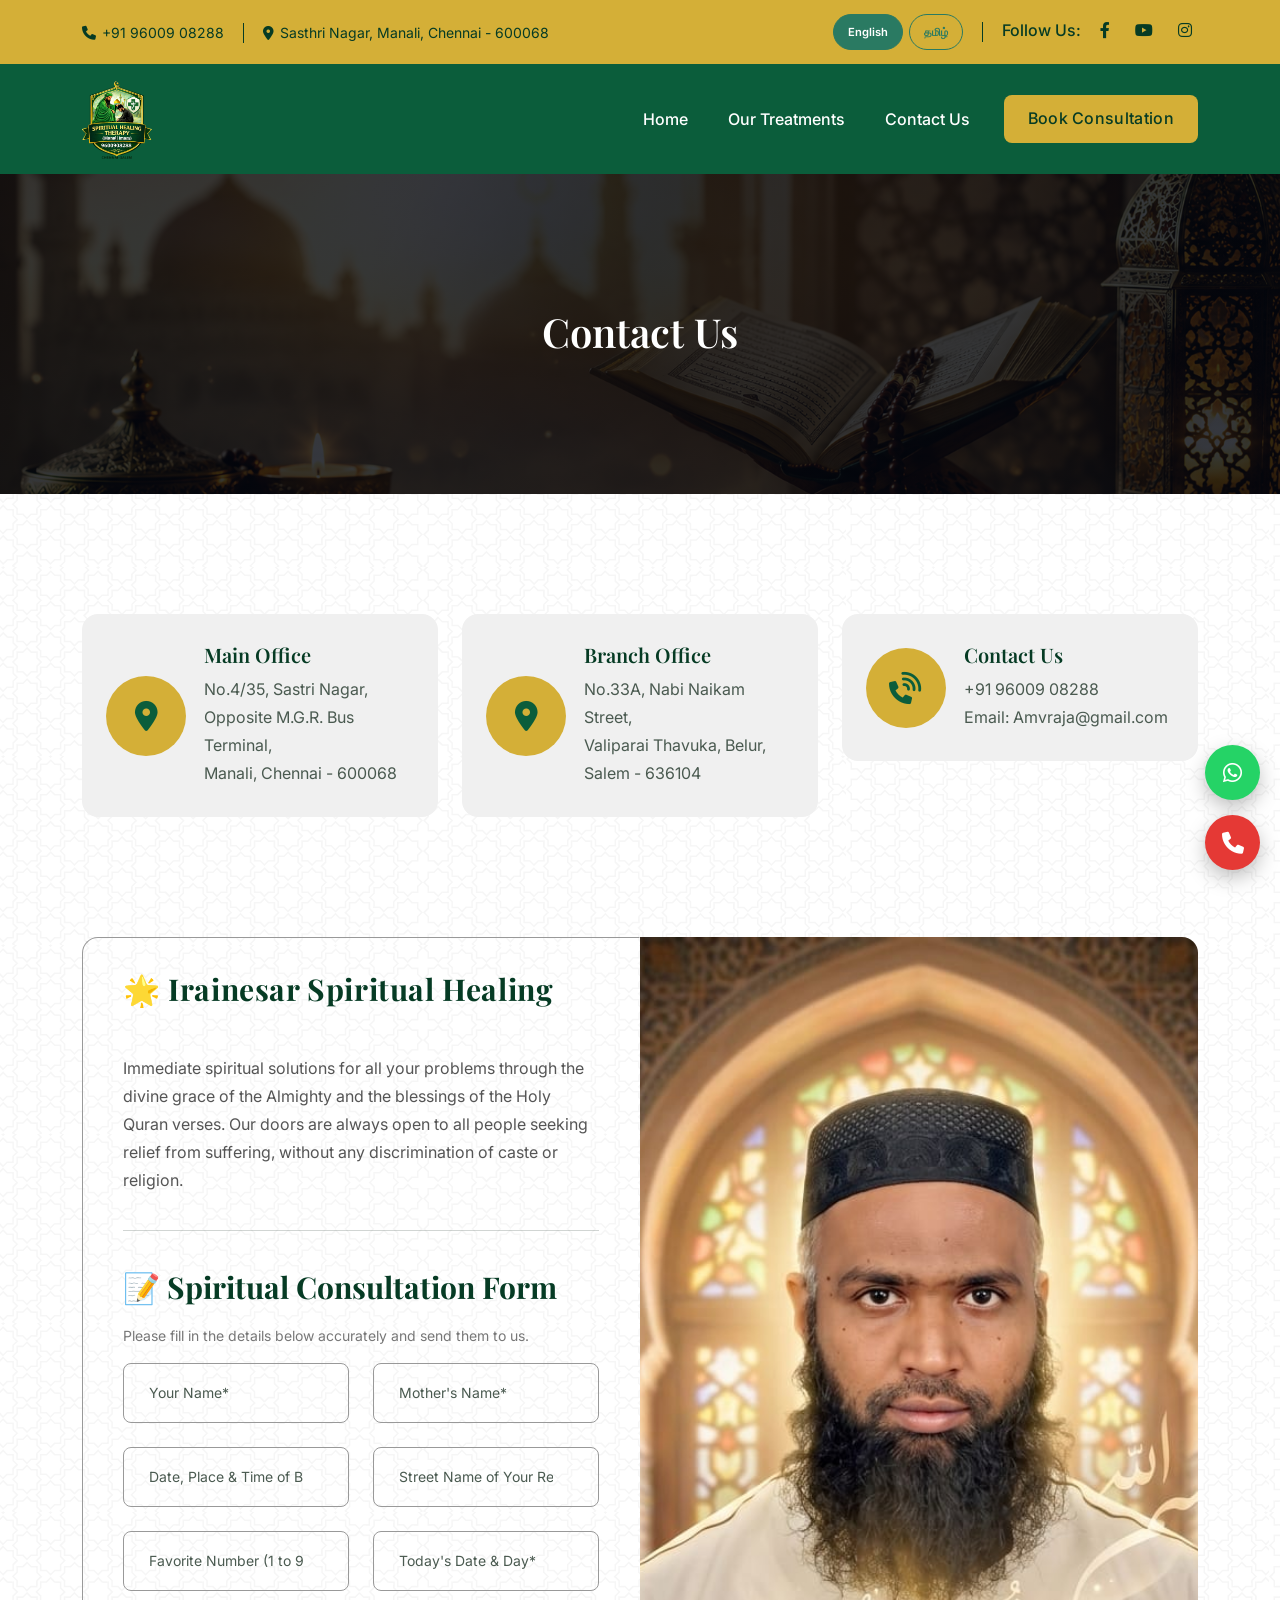
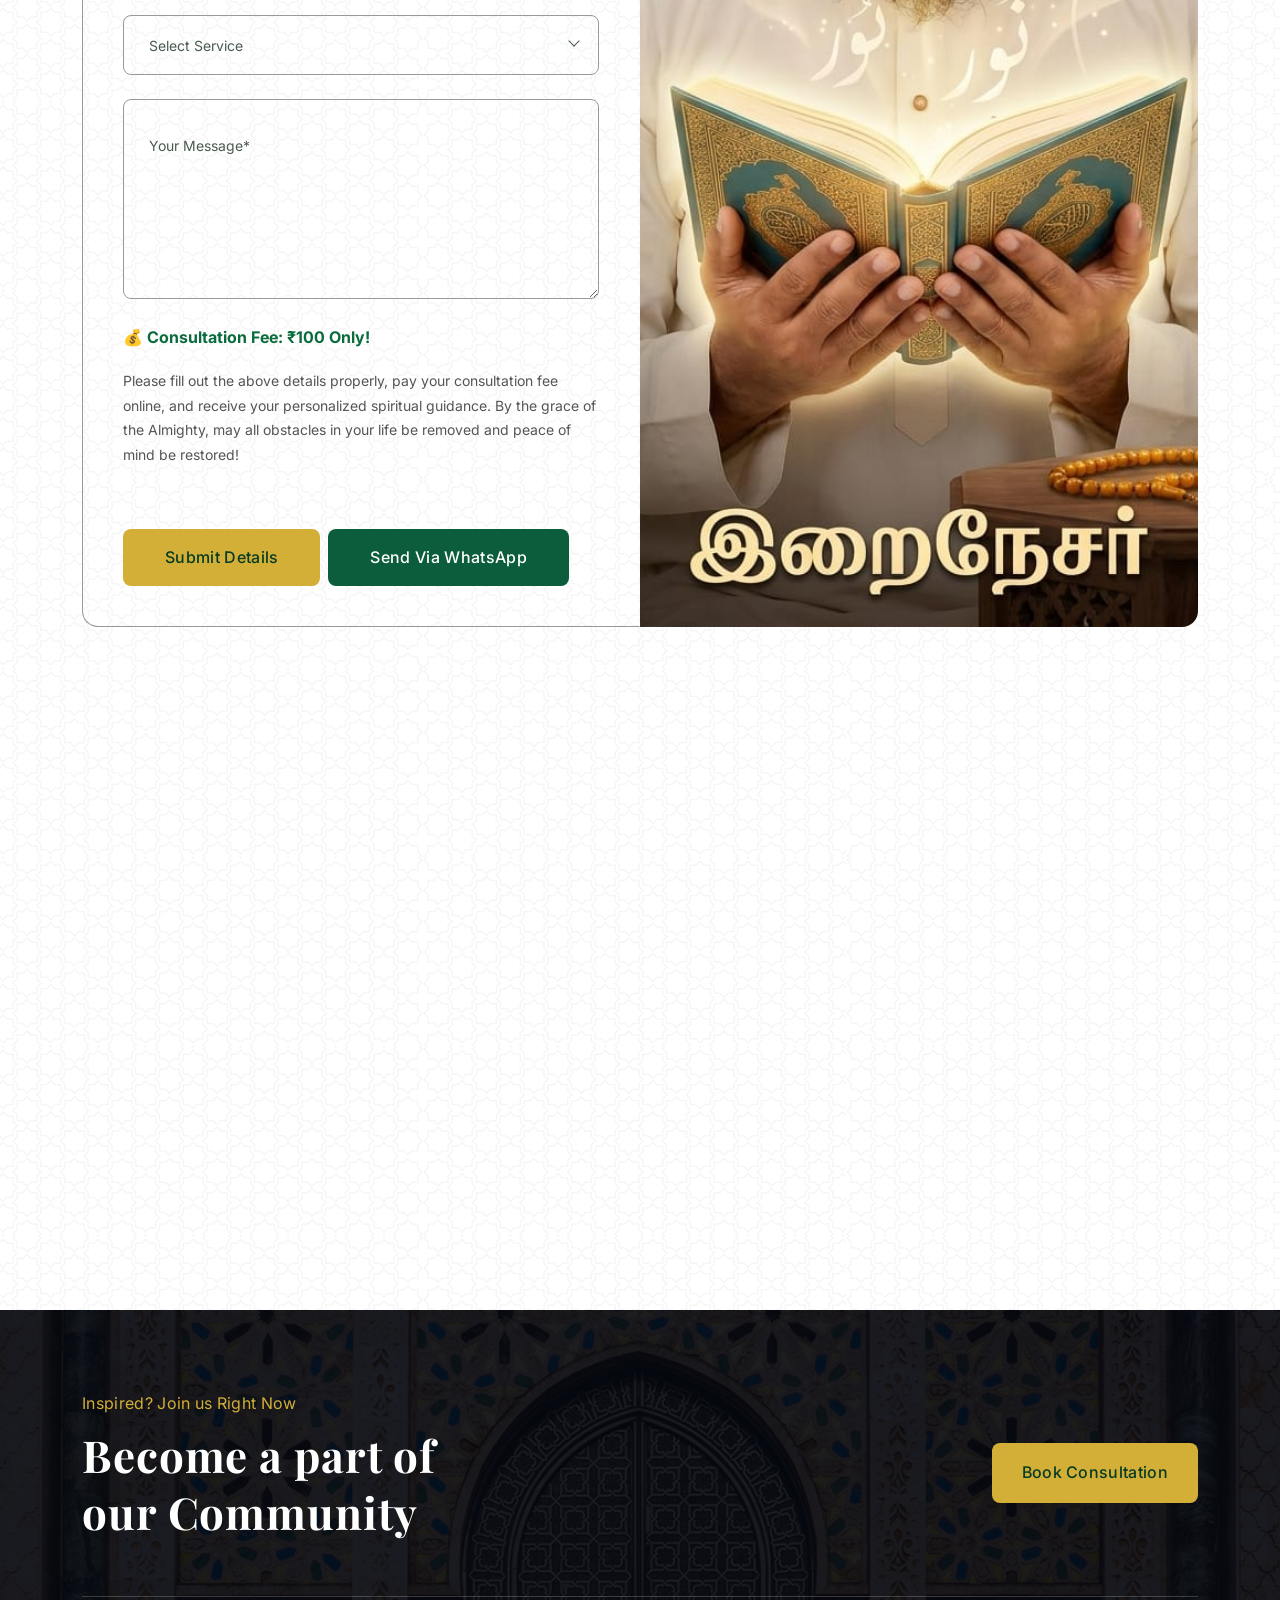
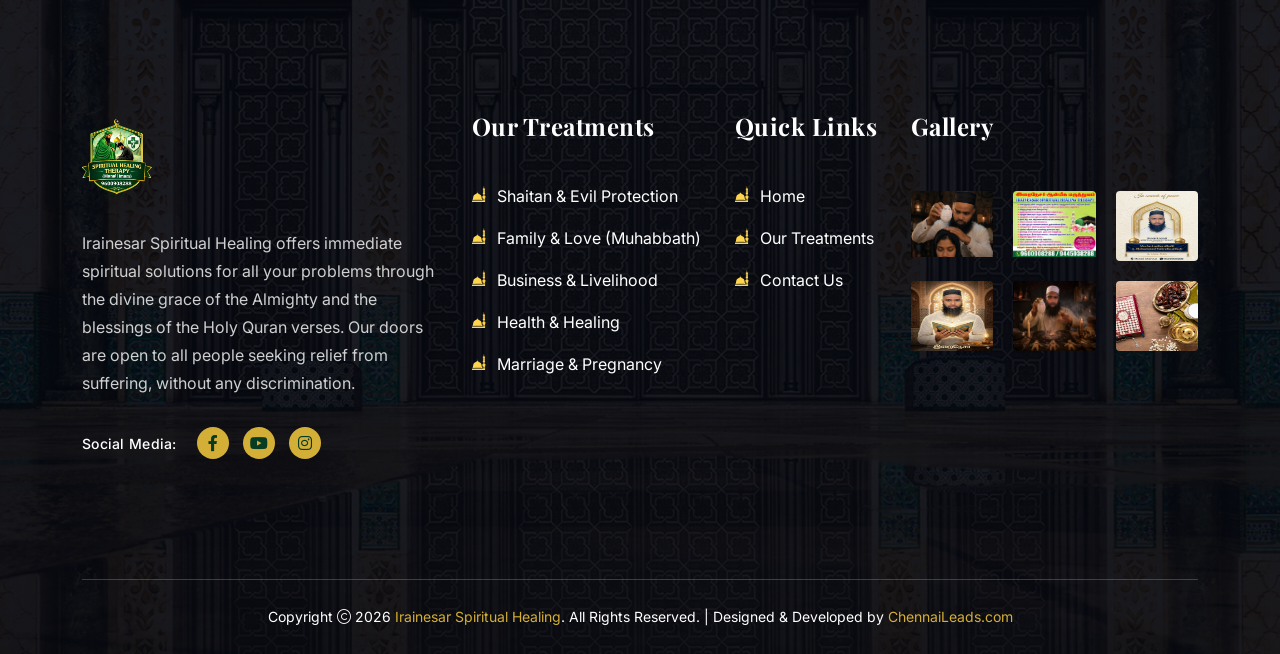
<file: contact.html>
<!doctype html>
<html class="no-js" lang="zxx">
<head>
    <meta charset="utf-8">
    <meta http-equiv="x-ua-compatible" content="ie=edge">
    <title>Irainesar Spiritual Healing - Contact Us</title>
    <meta name="author" content="Irainesar Spiritual Healing">
    <meta name="description" content="Contact Irainesar Spiritual Healing for immediate spiritual solutions. Book a consultation for family, health, business, marriage and protection from evil.">
    <meta name="viewport" content="width=device-width, initial-scale=1, shrink-to-fit=no">
    <link rel="icon" type="image/png" sizes="16x16" href="assets/img/favicon.ico">
    <link rel="preconnect" href="https://fonts.googleapis.com/">
    <link rel="preconnect" href="https://fonts.gstatic.com/" crossorigin>
    <link href="https://fonts.googleapis.com/css2?family=Inter:opsz,wght@14..32,400;14..32,600;14..32,700&family=Playfair+Display:wght@400;700&display=swap" rel="stylesheet">
    <link rel="stylesheet" href="assets/css/bootstrap.min.css">
    <link rel="stylesheet" href="assets/css/fontawesome.min.css">
    <link rel="stylesheet" href="assets/css/magnific-popup.min.css">
    <link rel="stylesheet" href="assets/css/swiper-bundle.min.css">
    <link rel="stylesheet" href="assets/css/style.css?v=2">
       <style>
        /* Language toggle visibility */
        .lang-en .tamil-text { display: none !important; }
        .lang-tamil .en-text { display: none !important; }
        .lang-en .en-text { display: inline-block; }
        .lang-tamil .tamil-text { display: inline-block; }
        /* Fix for block elements */
        .lang-en .tamil-block { display: none !important; }
        .lang-tamil .en-block { display: none !important; }
        .lang-en .en-block { display: block; }
        .lang-tamil .tamil-block { display: block; }

        /* Floating contact */
        .floating-contact { position: fixed; right: 20px; bottom: 30px; z-index: 9999; display: flex; flex-direction: column; gap: 15px; }
        .contact-btn { width: 55px; height: 55px; border-radius: 50%; display: flex; align-items: center; justify-content: center; font-size: 22px; color: #fff; text-decoration: none; box-shadow: 0 8px 20px rgba(0,0,0,0.25); transition: all 0.3s ease; animation: floatY 3s ease-in-out infinite; }
        .whatsapp { background: #25D366; }
        .call { background: #E53935; animation-delay: 1.5s; }
        .contact-btn:hover { transform: scale(1.15); }
        @keyframes floatY { 0% { transform: translateY(0); } 50% { transform: translateY(-6px); } 100% { transform: translateY(0); } }

        /* Language toggle in navbar */
        .lang-toggle-nav { display: flex; gap: 6px; align-items: center; }
        .lang-toggle-nav .btn-lang { background: transparent; border: 1px solid #2a7a62; color: #2a7a62; padding: 4px 14px; border-radius: 30px; font-size: 0.7rem; font-weight: 600; transition: 0.3s; cursor: pointer; }
        .lang-toggle-nav .btn-lang.active { background: #2a7a62; color: #fff; border-color: #2a7a62; }
        .lang-toggle-nav .btn-lang:hover { background: #2a7a62; color: #fff; }

        /* Fix dropdown icons */
        .header-links ul li i { margin-right: 6px; }
        .social-title { margin-right: 8px; }
        .th-social a { margin-right: 10px; color: #2a7a62; }
        .th-social a:hover { color: #1e5a4a; }
        .nice-select .list { min-width: 120px; }
        .nice-select .option { padding: 6px 18px; }
        .nice-select:after { border-bottom: 2px solid #2a7a62; border-right: 2px solid #2a7a62; }
    </style>
</head>
<body class="body-pattern lang-en">

    <!-- Floating Contact Buttons -->
    <div class="floating-contact">
        <a href="https://wa.me/919600908288" target="_blank" class="contact-btn whatsapp"><i class="fab fa-whatsapp"></i></a>
        <a href="tel:+919600908288" class="contact-btn call"><i class="fas fa-phone"></i></a>
    </div>

    <!-- Mobile Menu -->
    <div class="th-menu-wrapper">
        <div class="th-menu-area text-center">
            <button class="th-menu-toggle"><i class="fal fa-times"></i></button>
            <div class="mobile-logo"><a href="index.html"><img src="assets/img/logo.png" alt="" style="height:80px;"></a></div>
            <div class="th-mobile-menu">
                <ul>
                    <li><a href="index.html" class="en-text">Home</a><a href="index.html" class="tamil-text">முகப்பு</a></li>
                    <li><a href="treatment.html" class="en-text">Our Treatments</a><a href="treatment.html" class="tamil-text">எங்கள் சிகிச்சைகள்</a></li>
                    <li><a href="contact.html" class="en-text">Contact Us</a><a href="contact.html" class="tamil-text">தொடர்பு</a></li>
                </ul>
            </div>
        </div>
    </div>

    <!-- Header -->
    <header class="th-header header-layout5">
        <div class="header-top">
            <div class="container">
                <div class="row justify-content-between align-items-center gy-2">
                    <div class="col-auto d-none d-md-block">
                        <div class="header-links">
                            <ul>
                                <li><i class="fas fa-phone"></i><a href="tel:+919600908288">+91 96009 08288</a></li>
                                <li class="d-none d-xl-inline-block"><i class="fas fa-map-marker-alt"></i>Sasthri Nagar, Manali, Chennai - 600068</li>
                            </ul>
                        </div>
                    </div>
                    <div class="col-auto">
                        <div class="header-links">
                            <ul>
                                <li>
                                    <div class="lang-toggle-nav">
                                        <button class="btn-lang active" id="langEnNav">English</button>
                                        <button class="btn-lang" id="langTaNav">தமிழ்</button>
                                    </div>
                                </li>
                                <li>
                                    <div class="header-social">
                                        <span class="social-title">Follow Us:</span>
                                        <a href="https://www.facebook.com/share/1ZFkcTsrD1/" target="_blank"><i class="fab fa-facebook-f"></i></a>
                                        <a href="https://youtube.com/@valiyulla204?si=2aDSmNrOLAaMKttK" target="_blank"><i class="fab fa-youtube"></i></a>
                                        <a href="https://www.instagram.com/valiyulla204" target="_blank"><i class="fab fa-instagram"></i></a>
                                    </div>
                                </li>
                            </ul>
                        </div>
                    </div>
                </div>
            </div>
        </div>
        <div class="sticky-wrapper">
            <div class="menu-area">
                <div class="container">
                    <div class="row align-items-center justify-content-between">
                        <div class="col-auto"><div class="header-logo"><a href="index.html"><img src="assets/img/logo.png" alt="" style="height:80px;"></a></div></div>
                        <div class="col-auto">
                            <div class="row align-items-center">
                                <div class="col-auto">
                                    <nav class="main-menu d-none d-lg-inline-block">
                                        <ul>
                                            <li><a href="index.html" class="en-text">Home</a><a href="index.html" class="tamil-text">முகப்பு</a></li>
                                            <li><a href="treatment.html" class="en-text">Our Treatments</a><a href="treatment.html" class="tamil-text">எங்கள் சிகிச்சைகள்</a></li>
                                            <li><a href="contact.html" class="en-text">Contact Us</a><a href="contact.html" class="tamil-text">தொடர்பு</a></li>
                                        </ul>
                                    </nav>
                                    <button type="button" class="th-menu-toggle d-inline-block d-lg-none"><i class="far fa-bars"></i></button>
                                </div>
                                <div class="col-auto d-none d-lg-block">
                                    <div class="header-button">
                                        <a href="contact.html" class="th-btn th-icon">
                                            <span class="btn-text en-text" data-back="Book Consultation" data-front="Book Consultation"></span>
                                            <span class="btn-text tamil-text" data-back="ஆலோசனை பெற" data-front="ஆலோசனை பெற"></span>
                                        </a>
                                    </div>
                                </div>
                            </div>
                        </div>
                    </div>
                </div>
            </div>
        </div>
    </header>

    <!-- Breadcrumb -->
    <div class="breadcumb-wrapper" data-bg-src="assets/img/slider1.png">
        <div class="container">
            <div class="breadcumb-content">
                <h1 class="breadcumb-title en-text">Contact Us</h1>
                <h1 class="breadcumb-title tamil-text">தொடர்பு</h1>
                
            </div>
        </div>
    </div>

    <!-- Contact Info -->
    <div class="space">
        <div class="container">
            <div class="row gy-4">
                <div class="col-xl-4 col-lg-6">
                    <div class="contact-media">
                        <div class="icon-btn"><i class="fa-solid fa-location-dot"></i></div>
                        <div class="media-body">
                            <h5 class="box-title en-text">Main Office</h5>
                            <h5 class="box-title tamil-text">முதன்மை அலுவலகம்</h5>
                            <p class="box-text en-text">No.4/35, Sastri Nagar,<br>Opposite M.G.R. Bus Terminal,<br>Manali, Chennai - 600068</p>
                            <p class="box-text tamil-text">எண்.4/35, சாஸ்திரி நகர்,<br>எம்.ஜி.ஆர். பஸ் டெர்மினல் எதிரில்,<br>மணலி, சென்னை - 600068</p>
                        </div>
                    </div>
                </div>
                <div class="col-xl-4 col-lg-6">
                    <div class="contact-media">
                        <div class="icon-btn"><i class="fa-solid fa-location-dot"></i></div>
                        <div class="media-body">
                            <h5 class="box-title en-text">Branch Office</h5>
                            <h5 class="box-title tamil-text">கிளை அலுவலகம்</h5>
                            <p class="box-text en-text">No.33A, Nabi Naikam Street,<br>Valiparai Thavuka, Belur,<br>Salem - 636104</p>
                            <p class="box-text tamil-text">எண்.33A, நபி நாயகம் தெரு,<br>வாழுப்பாறு தாவுகா, பேளூர்,<br>சேலம் - 636104</p>
                        </div>
                    </div>
                </div>
                <div class="col-xl-4 col-lg-6">
                    <div class="contact-media">
                        <div class="icon-btn"><i class="fa-solid fa-phone-volume"></i></div>
                        <div class="media-body">
                            <h5 class="box-title en-text">Contact Us</h5>
                            <h5 class="box-title tamil-text">தொடர்பு</h5>
                            <p class="box-text"><a href="tel:+919600908288">+91 96009 08288</a></p>
                            <p class="box-text en-text">Email: Amvraja@gmail.com</p>
                            <p class="box-text tamil-text">மின்னஞ்சல்: Amvraja@gmail.com</p>
                        </div>
                    </div>
                </div>
            </div>
        </div>
    </div>

    <!-- Contact Form -->
    <div class="space-bottom">
        <div class="container">
            <div class="row gx-0 gy-4">
                <div class="col-xl-6">
                    <form action="mail.php" method="POST" class="contact-form2 input-smoke ajax-contact">
                        <h3 class="h2 en-text">🌟 Irainesar Spiritual Healing</h3>
                        <h3 class="h2 tamil-text">🌟 இறைநேசர் ஆன்மீக மருத்துவம்</h3>
                        <p class="en-text" style="font-size:16px;color:#555;margin-bottom:20px;">Immediate spiritual solutions for all your problems through the divine grace of the Almighty and the blessings of the Holy Quran verses. Our doors are always open to all people seeking relief from suffering, without any discrimination of caste or religion.</p>
                        <p class="tamil-text" style="font-size:16px;color:#555;margin-bottom:20px;">இறைவனின் திருவருளாலும், திருக்குர்ஆன் வசனங்களின் ஆசீர்வாதத்தாலும் உங்கள் அனைத்துப் பிரச்சினைகளுக்கும் உடனடி ஆன்மீகத் தீர்வுகள். ஜாதி மத பேதமின்றி, துயர் தீர நாடும் அனைத்து மக்களுக்கும் எங்களின் கதவுகள் எப்போதும் திறந்தே இருக்கும்.</p>
                        <hr>
                        <h4 class="en-text" style="margin-top:20px;">📝 Spiritual Consultation Form</h4>
                        <h4 class="tamil-text" style="margin-top:20px;">📝 ஆன்மீக ஆலோசனைப் படிவம்</h4>
                        <p class="en-text" style="font-size:14px;color:#777;margin-bottom:15px;">Please fill in the details below accurately and send them to us.</p>
                        <p class="tamil-text" style="font-size:14px;color:#777;margin-bottom:15px;">கீழே உள்ள விபரங்களைத் துல்லியமாகப் பூர்த்தி செய்து எங்களுக்கு அனுப்பி வையுங்கள்.</p>
                        <div class="row">
                            <div class="form-group col-md-6">
                                <input type="text" class="form-control" name="name" id="name" placeholder="Your Name*">
                            </div>
                            <div class="form-group col-md-6">
                                <input type="text" class="form-control" name="mother_name" id="mother_name" placeholder="Mother's Name*">
                            </div>
                            <div class="form-group col-md-6">
                                <input type="text" class="form-control" name="birth_details" id="birth_details" placeholder="Date, Place & Time of Birth*">
                            </div>
                            <div class="form-group col-md-6">
                                <input type="text" class="form-control" name="street_name" id="street_name" placeholder="Street Name of Your Residence*">
                            </div>
                            <div class="form-group col-md-6">
                                <input type="number" class="form-control" name="favorite_number" id="favorite_number" placeholder="Favorite Number (1 to 9)*" min="1" max="9">
                            </div>
                            <div class="form-group col-md-6">
                                <input type="text" class="form-control" name="today_date" id="today_date" placeholder="Today's Date & Day*">
                            </div>
                            <div class="form-group col-12">
                                <select name="subject" id="subject" class="form-select nice-select">
                                    <option value="" disabled selected hidden>Select Service</option>
                                    <option value="Shaitan-Protection">Shaitan & Evil Protection</option>
                                    <option value="Family-Love">Family & Love (Muhabbath)</option>
                                    <option value="Business-Livelihood">Business & Livelihood</option>
                                    <option value="Health-Healing">Health & Healing</option>
                                    <option value="Marriage-Pregnancy">Marriage & Pregnancy</option>
                                    <option value="Other">Other</option>
                                </select>
                            </div>
                            <div class="form-group col-12">
                                <textarea name="message" id="message" cols="30" rows="3" class="form-control" placeholder="Your Message*"></textarea>
                            </div>
                            <div class="form-group col-12">
                                <p style="font-size:16px;font-weight:bold;color:#0a6b3c;" class="en-text">💰 Consultation Fee: ₹100 Only!</p>
                                <p style="font-size:16px;font-weight:bold;color:#0a6b3c;" class="tamil-text">💰 ஆலோசனை கட்டணம்: ₹100 மட்டுமே!</p>
                                <p class="en-text" style="font-size:14px;color:#555;">Please fill out the above details properly, pay your consultation fee online, and receive your personalized spiritual guidance. By the grace of the Almighty, may all obstacles in your life be removed and peace of mind be restored!</p>
                                <p class="tamil-text" style="font-size:14px;color:#555;">மேலே உள்ள விபரங்களை முறையாகப் பூர்த்தி செய்து, ஆன்லைன் மூலம் உங்கள் கட்டணத்தைச் செலுத்தி, உங்களுக்கான பிரத்யேக ஆன்மீக ஆலோசனையைப் பெற்றுக் கொள்ளுங்கள். இறைவனின் திருவருளால் உங்கள் வாழ்வில் உள்ள அனைத்துத் தடைகளும் நீங்கி, மனநிம்மதி உண்டாகட்டும்!</p>
                            </div>
                            <div class="form-btn col-12 d-flex flex-wrap gap-2">
                                <button class="th-btn" type="submit"><span class="btn-text en-text" data-back="Submit Details" data-front="Submit Details"></span><span class="btn-text tamil-text" data-back="விபரங்களை சமர்ப்பிக்க" data-front="விபரங்களை சமர்ப்பிக்க"></span></button>
                                <a href="https://wa.me/919600908288" target="_blank" class="th-btn style2"><span class="btn-text en-text" data-back="Send via WhatsApp" data-front="Send via WhatsApp"></span><span class="btn-text tamil-text" data-back="வாட்ஸ்அப்பில் அனுப்ப" data-front="வாட்ஸ்அப்பில் அனுப்ப"></span></a>
                            </div>
                        </div>
                        <p class="form-messages mb-0 mt-3"></p>
                    </form>
                </div>
                <div class="col-xl-6">
                    <div class="contact-image">
                        <img src="assets/img/about1.jpeg" alt="Irainesar Spiritual Healing">
                    </div>
                </div>
            </div>
        </div>
    </div>

    <!-- Map -->
    <div class="">
        <div class="contact-map">
            <iframe src="https://www.google.com/maps/embed?pb=!1m18!1m12!1m3!1d31108.31795498019!2d80.20579335!3d13.16493665!2m3!1f0!2f0!3f0!3m2!1i1024!2i768!4f13.1!3m3!1m2!1s0x3a5264bd1e0b37d1%3A0x5f9b9b0b0b0b0b0!2sManali%2C%20Chennai%2C%20Tamil%20Nadu%20600068!5e0!3m2!1sen!2sin!4v1700000000000" allowfullscreen="" loading="lazy"></iframe>
        </div>
    </div>

    <!-- Footer -->
    <footer class="footer-wrapper footer-layout4" data-bg-src="assets/img/bg/footer_bg_1.jpg">
        <div class="container">
            <div class="footer-top style2">
                <div class="row gy-4 justify-content-between align-items-center">
                    <div class="col-lg-4">
                        <div class="title-area mb-0 text-center text-lg-start">
                            <span class="subtitle en-text">Inspired? Join us Right Now</span>
                            <span class="subtitle tamil-text">உத்வேகமா? இப்போதே எங்களுடன் இணையுங்கள்</span>
                            <h2 class="sec-title text-white en-text">Become a part of our Community</h2>
                            <h2 class="sec-title text-white tamil-text">எங்கள் சமூகத்தின் ஒரு பகுதியாகுங்கள்</h2>
                        </div>
                    </div>
                    <div class="col-lg-6">
                        <div class="footer-top-btn">
                            <div class="btn-group justify-content-center justify-content-lg-end">
                                <a href="https://wa.me/919600908288" class="th-btn style1"><span class="btn-text en-text" data-back="Book Consultation" data-front="Book Consultation"></span><span class="btn-text tamil-text" data-back="ஆலோசனை பெற" data-front="ஆலோசனை பெற"></span></a>
                            </div>
                        </div>
                    </div>
                </div>
            </div>
        </div>
        <div class="widget-area">
            <div class="container">
                <div class="row justify-content-between">
                    <div class="col-md-6 col-xxl-3 col-xl-4">
                        <div class="widget footer-widget">
                            <div class="th-widget-about">
                                <div class="about-logo"><a href="index.html"><img src="assets/img/logo.png" style="height:80px;" alt=""></a></div>
                                <p class="about-text en-text">Irainesar Spiritual Healing offers immediate spiritual solutions for all your problems through the divine grace of the Almighty and the blessings of the Holy Quran verses. Our doors are open to all people seeking relief from suffering, without any discrimination.</p>
                                <p class="about-text tamil-text">இறைநேசர் ஆன்மீக மருத்துவம், இறைவனின் திருவருளாலும், திருக்குர்ஆன் வசனங்களின் ஆசீர்வாதத்தாலும் உங்கள் அனைத்துப் பிரச்சினைகளுக்கும் உடனடி ஆன்மீகத் தீர்வுகளை வழங்குகிறது. எந்த பாகுபாடும் இன்றி, துயர் நீங்க நாடும் அனைத்து மக்களுக்கும் எங்கள் கதவுகள் திறந்திருக்கும்.</p>
                                <div class="th-social">
                                    <span class="title">Social Media:</span>
                                    <a href="https://www.facebook.com/share/1ZFkcTsrD1/" target="_blank"><i class="fab fa-facebook-f"></i></a>
                                    <a href="https://youtube.com/@valiyulla204?si=2aDSmNrOLAaMKttK" target="_blank"><i class="fab fa-youtube"></i></a>
                                    <a href="https://www.instagram.com/valiyulla204" target="_blank"><i class="fab fa-instagram"></i></a>
                                </div>
                            </div>
                        </div>
                    </div>
                    <div class="col-md-6 col-xl-auto">
                        <div class="widget widget_nav_menu footer-widget">
                            <h3 class="widget_title en-text">Our Treatments</h3>
                            <h3 class="widget_title tamil-text">எங்கள் சிகிச்சைகள்</h3>
                            <ul class="menu">
                                <li><a href="treatment.html" class="en-text">Shaitan & Evil Protection</a><a href="treatment.html" class="tamil-text">ஷைத்தான் & தீய பாதுகாப்பு</a></li>
                                <li><a href="treatment.html" class="en-text">Family & Love (Muhabbath)</a><a href="treatment.html" class="tamil-text">குடும்பம் & அன்பு (முஹப்பத்)</a></li>
                                <li><a href="treatment.html" class="en-text">Business & Livelihood</a><a href="treatment.html" class="tamil-text">தொழில் & வாழ்வாதாரம்</a></li>
                                <li><a href="treatment.html" class="en-text">Health & Healing</a><a href="treatment.html" class="tamil-text">உடல்நலம் & சிகிச்சை</a></li>
                                <li><a href="treatment.html" class="en-text">Marriage & Pregnancy</a><a href="treatment.html" class="tamil-text">திருமணம் & கர்ப்பம்</a></li>
                            </ul>
                        </div>
                    </div>
                    <div class="col-md-6 col-xl-auto">
                        <div class="widget widget_nav_menu footer-widget">
                            <h3 class="widget_title en-text">Quick Links</h3>
                            <h3 class="widget_title tamil-text">விரைவு இணைப்புகள்</h3>
                            <ul class="menu">
                                <li><a href="index.html" class="en-text">Home</a><a href="index.html" class="tamil-text">முகப்பு</a></li>
                                <li><a href="treatment.html" class="en-text">Our Treatments</a><a href="treatment.html" class="tamil-text">எங்கள் சிகிச்சைகள்</a></li>
                                <li><a href="contact.html" class="en-text">Contact Us</a><a href="contact.html" class="tamil-text">தொடர்பு</a></li>
                            </ul>
                        </div>
                    </div>
                    <div class="col-md-6 col-xl-auto">
                        <div class="widget footer-widget">
                            <h3 class="widget_title en-text">Gallery</h3>
                            <h3 class="widget_title tamil-text">கேலரி</h3>
                            <div class="sidebar-gallery">
                                <div class="gallery-thumb"><img src="assets/img/gallery1.jpeg" alt="Gallery"><a href="assets/img/gallery1.jpeg" class="gallery-btn popup-image"><i class="fab fa-instagram"></i></a></div>
                                <div class="gallery-thumb"><img src="assets/img/gallery3.jpeg" alt="Gallery"><a href="assets/img/gallery3.jpeg" class="gallery-btn popup-image"><i class="fab fa-instagram"></i></a></div>
                                <div class="gallery-thumb"><img src="assets/img/gallery5.jpeg" alt="Gallery" style="height:70px;"><a href="assets/img/gallery5.jpeg" class="gallery-btn popup-image"><i class="fab fa-instagram"></i></a></div>
                                <div class="gallery-thumb"><img src="assets/img/about1.jpeg" alt="Gallery" style="height:70px;"><a href="assets/img/about1.jpeg" class="gallery-btn popup-image"><i class="fab fa-instagram"></i></a></div>
                                <div class="gallery-thumb"><img src="assets/img/service1.jpeg" alt="Gallery" style="height:70px;"><a href="assets/img/service1.jpeg" class="gallery-btn popup-image"><i class="fab fa-instagram"></i></a></div>
                                <div class="gallery-thumb"><img src="assets/img/widget/gallery_1_6.jpg" alt="Gallery" style="height:70px;"><a href="assets/img/widget/gallery_1_6.jpg" class="gallery-btn popup-image"><i class="fab fa-instagram"></i></a></div>
                            </div>
                        </div>
                    </div>
                </div>
            </div>
        </div>
        <div class="container">
            <div class="copyright-wrap">
                <div class="row gy-2 align-items-center">
                    <div class="col-lg-12 text-center">
                        <p class="copyright-text">Copyright <i class="fal fa-copyright"></i> <span id="currentYear"></span> <a href="index.html">Irainesar Spiritual Healing</a>. All Rights Reserved. | Designed & Developed by <a href="https://chennaileads.com" target="_blank">ChennaiLeads.com</a></p>
                    </div>
                </div>
            </div>
        </div>
    </footer>

    <div class="scroll-top">
        <svg class="progress-circle svg-content" width="100%" height="100%" viewBox="-1 -1 102 102">
            <path d="M50,1 a49,49 0 0,1 0,98 a49,49 0 0,1 0,-98" style="transition: stroke-dashoffset 10ms linear 0s; stroke-dasharray: 307.919, 307.919; stroke-dashoffset: 307.919;"></path>
        </svg>
    </div>

    <!-- Scripts -->
    <script src="assets/js/vendor/jquery-3.7.1.min.js"></script>
    <script src="assets/js/swiper-bundle.min.js"></script>
    <script src="assets/js/bootstrap.min.js"></script>
    <script src="assets/js/jquery.magnific-popup.min.js"></script>
    <script src="assets/js/circle-progress.js"></script>
    <script src="assets/js/jquery.counterup.min.js"></script>
    <script src="assets/js/jquery-ui.min.js"></script>
    <script src="assets/js/imagesloaded.pkgd.min.js"></script>
    <script src="assets/js/isotope.pkgd.min.js"></script>
    <script src="assets/js/nice-select.min.js"></script>
    <script src="assets/js/gsap.min.js"></script>
    <script src="assets/js/ScrollTrigger.min.js"></script>
    <script src="assets/js/SplitText.js"></script>
    <script src="assets/js/lenis.min.js"></script>
    <script src="assets/js/wow.min.js"></script>
    <script src="assets/js/main.js"></script>

    <script>
        // Language Toggle
        document.addEventListener('DOMContentLoaded', function() {
            const body = document.body;
            const langEn = document.getElementById('langEnNav');
            const langTa = document.getElementById('langTaNav');

            function setLanguage(lang) {
                if (lang === 'ta') {
                    body.classList.remove('lang-en');
                    body.classList.add('lang-tamil');
                    langTa.classList.add('active');
                    langEn.classList.remove('active');
                } else {
                    body.classList.remove('lang-tamil');
                    body.classList.add('lang-en');
                    langEn.classList.add('active');
                    langTa.classList.remove('active');
                }
            }

            langEn.addEventListener('click', function() { setLanguage('en'); });
            langTa.addEventListener('click', function() { setLanguage('ta'); });

            // Auto-update copyright year
            const yearSpan = document.getElementById('currentYear');
            if (yearSpan) {
                yearSpan.textContent = new Date().getFullYear();
            }
        });
    </script>
</body>
</html>
</file>
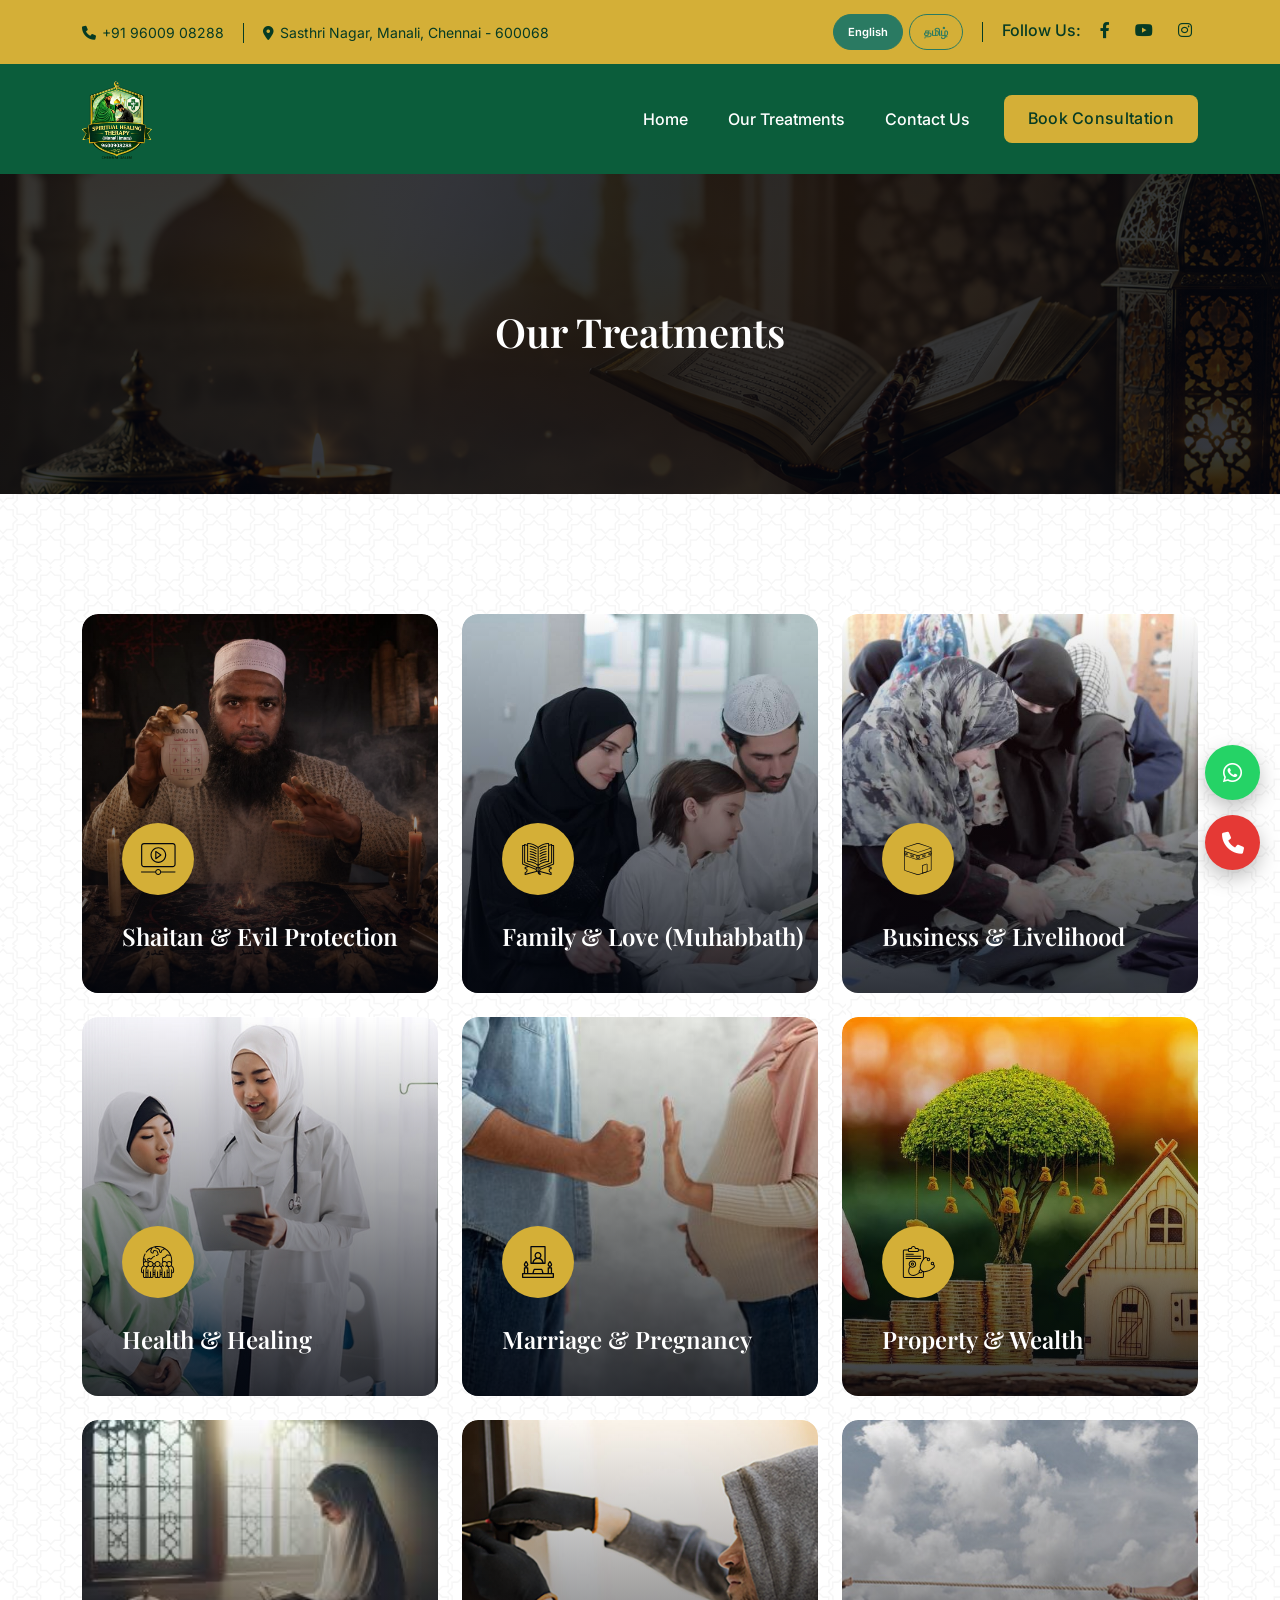
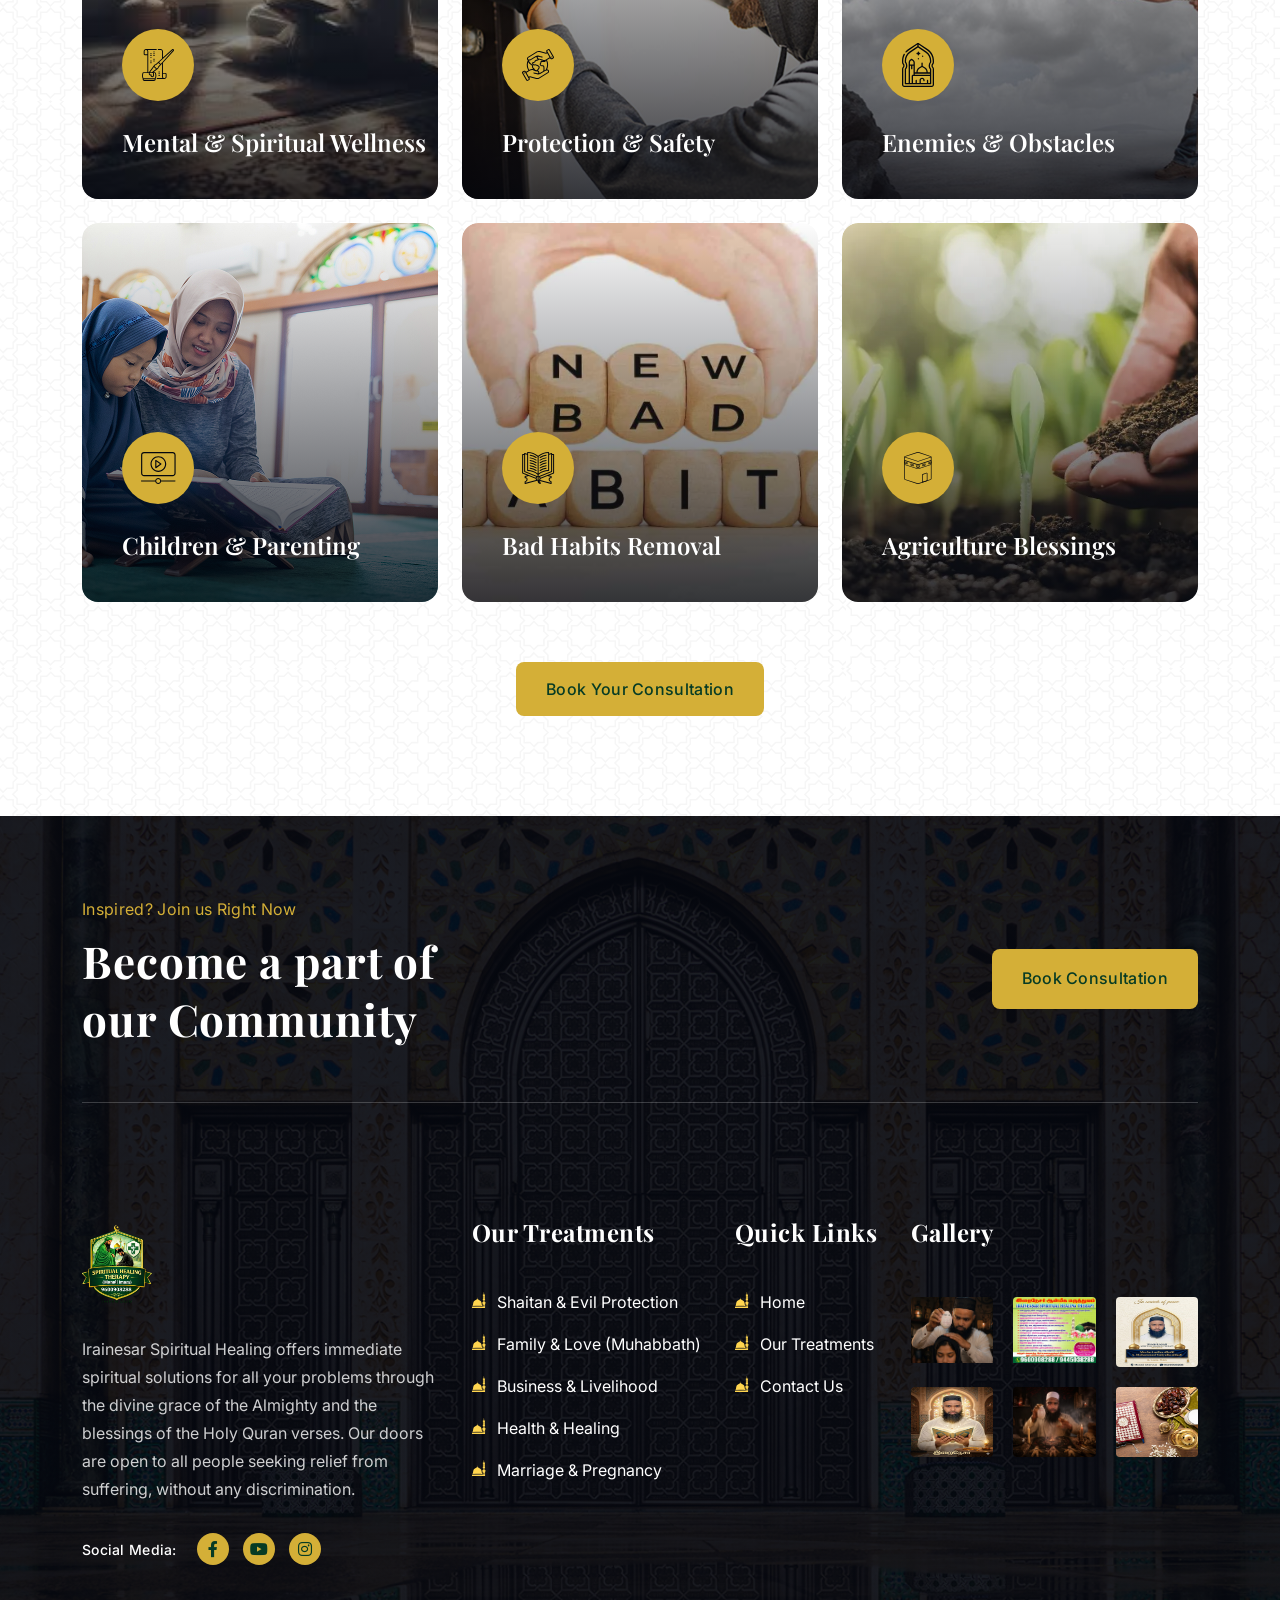
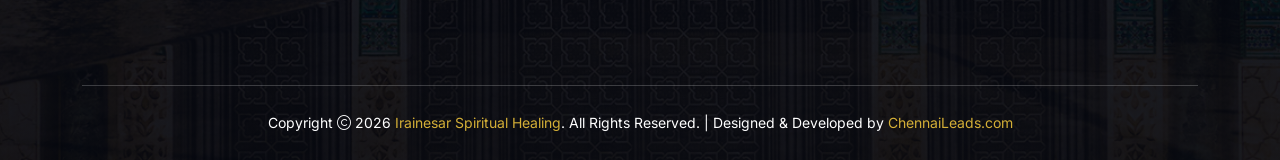
<file: treatment.html>
<!doctype html>
<html class="no-js" lang="zxx">
<head>
    <meta charset="utf-8">
    <meta http-equiv="x-ua-compatible" content="ie=edge">
    <title>Irainesar Spiritual Healing - Our Treatments</title>
    <meta name="author" content="Irainesar Spiritual Healing">
    <meta name="description" content="Irainesar Spiritual Healing offers immediate spiritual solutions for all problems through divine grace and Holy Quran verses. Get personalized guidance for family, health, business, and protection from evil.">
    <meta name="keywords" content="Irainesar spiritual healing, Islamic spiritual therapy, Quranic healing, ruqyah, protection from evil, family problems, marriage issues, health healing, business success, Tamil spiritual healing, ஆன்மீக மருத்துவம்">
    <meta name="viewport" content="width=device-width, initial-scale=1, shrink-to-fit=no">
    <link rel="icon" type="image/png" sizes="16x16" href="assets/img/favicon.ico">
    <link rel="preconnect" href="https://fonts.googleapis.com/">
    <link rel="preconnect" href="https://fonts.gstatic.com/" crossorigin>
    <link href="https://fonts.googleapis.com/css2?family=Inter:opsz,wght@14..32,400;14..32,600;14..32,700&family=Playfair+Display:wght@400;700&display=swap" rel="stylesheet">
    <link rel="stylesheet" href="assets/css/bootstrap.min.css">
    <link rel="stylesheet" href="assets/css/fontawesome.min.css">
    <link rel="stylesheet" href="assets/css/magnific-popup.min.css">
    <link rel="stylesheet" href="assets/css/swiper-bundle.min.css">
    <link rel="stylesheet" href="assets/css/style.css?v=2">
    <style>
        /* Language toggle visibility */
        .lang-en .tamil-text { display: none !important; }
        .lang-tamil .en-text { display: none !important; }
        .lang-en .en-text { display: inline-block; }
        .lang-tamil .tamil-text { display: inline-block; }
        /* Fix for block elements */
        .lang-en .tamil-block { display: none !important; }
        .lang-tamil .en-block { display: none !important; }
        .lang-en .en-block { display: block; }
        .lang-tamil .tamil-block { display: block; }

        /* Floating contact */
        .floating-contact { position: fixed; right: 20px; bottom: 30px; z-index: 9999; display: flex; flex-direction: column; gap: 15px; }
        .contact-btn { width: 55px; height: 55px; border-radius: 50%; display: flex; align-items: center; justify-content: center; font-size: 22px; color: #fff; text-decoration: none; box-shadow: 0 8px 20px rgba(0,0,0,0.25); transition: all 0.3s ease; animation: floatY 3s ease-in-out infinite; }
        .whatsapp { background: #25D366; }
        .call { background: #E53935; animation-delay: 1.5s; }
        .contact-btn:hover { transform: scale(1.15); }
        @keyframes floatY { 0% { transform: translateY(0); } 50% { transform: translateY(-6px); } 100% { transform: translateY(0); } }

        /* Language toggle in navbar */
        .lang-toggle-nav { display: flex; gap: 6px; align-items: center; }
        .lang-toggle-nav .btn-lang { background: transparent; border: 1px solid #2a7a62; color: #2a7a62; padding: 4px 14px; border-radius: 30px; font-size: 0.7rem; font-weight: 600; transition: 0.3s; cursor: pointer; }
        .lang-toggle-nav .btn-lang.active { background: #2a7a62; color: #fff; border-color: #2a7a62; }
        .lang-toggle-nav .btn-lang:hover { background: #2a7a62; color: #fff; }

        /* Fix dropdown icons */
        .header-links ul li i { margin-right: 6px; }
        .social-title { margin-right: 8px; }
        .th-social a { margin-right: 10px; color: #2a7a62; }
        .th-social a:hover { color: #1e5a4a; }
        .nice-select .list { min-width: 120px; }
        .nice-select .option { padding: 6px 18px; }
        .nice-select:after { border-bottom: 2px solid #2a7a62; border-right: 2px solid #2a7a62; }
    </style>
</head>
<body class="body-pattern lang-en">

    <!-- Floating Contact Buttons -->
    <div class="floating-contact">
        <a href="https://wa.me/919600908288" target="_blank" class="contact-btn whatsapp"><i class="fab fa-whatsapp"></i></a>
        <a href="tel:+919600908288" class="contact-btn call"><i class="fas fa-phone"></i></a>
    </div>

    <!-- Mobile Menu -->
    <div class="th-menu-wrapper">
        <div class="th-menu-area text-center">
            <button class="th-menu-toggle"><i class="fal fa-times"></i></button>
            <div class="mobile-logo"><a href="index.html"><img src="assets/img/logo.png" alt="" style="height:80px;"></a></div>
            <div class="th-mobile-menu">
                <ul>
                    <li><a href="index.html" class="en-text">Home</a><a href="index.html" class="tamil-text">முகப்பு</a></li>
                    <li><a href="treatment.html" class="en-text">Our Treatments</a><a href="treatment.html" class="tamil-text">எங்கள் சிகிச்சைகள்</a></li>
                    <li><a href="contact.html" class="en-text">Contact Us</a><a href="contact.html" class="tamil-text">தொடர்பு</a></li>
                </ul>
            </div>
        </div>
    </div>

    <!-- Header -->
    <header class="th-header header-layout5">
        <div class="header-top">
            <div class="container">
                <div class="row justify-content-between align-items-center gy-2">
                    <div class="col-auto d-none d-md-block">
                        <div class="header-links">
                            <ul>
                                <li><i class="fas fa-phone"></i><a href="tel:+919600908288">+91 96009 08288</a></li>
                                <li class="d-none d-xl-inline-block"><i class="fas fa-map-marker-alt"></i>Sasthri Nagar, Manali, Chennai - 600068</li>
                            </ul>
                        </div>
                    </div>
                    <div class="col-auto">
                        <div class="header-links">
                            <ul>
                                <li>
                                    <div class="lang-toggle-nav">
                                        <button class="btn-lang active" id="langEnNav">English</button>
                                        <button class="btn-lang" id="langTaNav">தமிழ்</button>
                                    </div>
                                </li>
                                <li>
                                    <div class="header-social">
                                        <span class="social-title">Follow Us:</span>
                                        <a href="https://www.facebook.com/share/1ZFkcTsrD1/" target="_blank"><i class="fab fa-facebook-f"></i></a>
                                        <a href="https://youtube.com/@valiyulla204?si=2aDSmNrOLAaMKttK" target="_blank"><i class="fab fa-youtube"></i></a>
                                        <a href="https://www.instagram.com/valiyulla204" target="_blank"><i class="fab fa-instagram"></i></a>
                                    </div>
                                </li>
                            </ul>
                        </div>
                    </div>
                </div>
            </div>
        </div>
        <div class="sticky-wrapper">
            <div class="menu-area">
                <div class="container">
                    <div class="row align-items-center justify-content-between">
                        <div class="col-auto"><div class="header-logo"><a href="index.html"><img src="assets/img/logo.png" alt="" style="height:80px;"></a></div></div>
                        <div class="col-auto">
                            <div class="row align-items-center">
                                <div class="col-auto">
                                    <nav class="main-menu d-none d-lg-inline-block">
                                        <ul>
                                            <li><a href="index.html" class="en-text">Home</a><a href="index.html" class="tamil-text">முகப்பு</a></li>
                                            <li><a href="treatment.html" class="en-text">Our Treatments</a><a href="treatment.html" class="tamil-text">எங்கள் சிகிச்சைகள்</a></li>
                                            <li><a href="contact.html" class="en-text">Contact Us</a><a href="contact.html" class="tamil-text">தொடர்பு</a></li>
                                        </ul>
                                    </nav>
                                    <button type="button" class="th-menu-toggle d-inline-block d-lg-none"><i class="far fa-bars"></i></button>
                                </div>
                                <div class="col-auto d-none d-lg-block">
                                    <div class="header-button">
                                        <a href="contact.html" class="th-btn th-icon">
                                            <span class="btn-text en-text" data-back="Book Consultation" data-front="Book Consultation"></span>
                                            <span class="btn-text tamil-text" data-back="ஆலோசனை பெற" data-front="ஆலோசனை பெற"></span>
                                        </a>
                                    </div>
                                </div>
                            </div>
                        </div>
                    </div>
                </div>
            </div>
        </div>
    </header>

    <!-- Breadcrumb -->
    <div class="breadcumb-wrapper" data-bg-src="assets/img/slider1.png">
        <div class="container">
            <div class="breadcumb-content">
                <h1 class="breadcumb-title en-text">Our Treatments</h1>
                <h1 class="breadcumb-title tamil-text">எங்கள் சிகிச்சைகள்</h1>
            </div>
        </div>
    </div>

    <!-- Services -->
    <section class="overflow-hidden space-top" style="margin-bottom: 100px;">
        <div class="container">
            <div class="row gy-4 justify-content-between align-items-center">
                
                <!-- Service 1 - Shaitan & Evil Protection -->
                <div class="col-md-6 col-xl-4">
                    <div class="service-box2">
                        <div class="box-img"><img src="assets/img/service1.jpeg" alt="Shaitan & Evil Protection"></div>
                        <div class="box-info">
                            <div class="box-icon"><img src="assets/img/icon/service_2_1.svg" alt="Icon"></div>
                            <h3 class="box-title"><a href="contact.html" class="en-text">Shaitan & Evil Protection</a><a href="contact.html" class="tamil-text">ஷைத்தான் & தீய பாதுகாப்பு</a></h3>
                        </div>
                        <div class="box-content">
                            <div class="box-wrapp">
                                <p class="box-text en-text">Protection from evil eye, Jinn, Shaitan, black magic, and all spiritual afflictions. Special amals to drive away evil forces for 21 days.</p>
                                <p class="box-text tamil-text">கண் திருஷ்டி, ஜின், ஷைத்தான், சூனியம் மற்றும் அனைத்து ஆன்மீக தாக்குதல்களிலிருந்து பாதுகாப்பு. 21 நாட்களுக்கு தீய சக்திகளை விரட்ட சிறப்பு அமல்கள்.</p>
                            </div>
                        </div>
                    </div>
                </div>

                <!-- Service 2 - Family & Love -->
                <div class="col-md-6 col-xl-4">
                    <div class="service-box2">
                        <div class="box-img"><img src="assets/img/service2.jpg" alt="Family & Love"></div>
                        <div class="box-info">
                            <div class="box-icon"><img src="assets/img/icon/service_2_2.svg" alt="Icon"></div>
                            <h3 class="box-title"><a href="contact.html" class="en-text">Family & Love (Muhabbath)</a><a href="contact.html" class="tamil-text">குடும்பம் & அன்பு (முஹப்பத்)</a></h3>
                        </div>
                        <div class="box-content">
                            <div class="box-wrapp">
                                <p class="box-text en-text">Increase love between husband and wife, reunite separated couples, bring peace to family life, and remove family conflicts.</p>
                                <p class="box-text tamil-text">கணவன்-மனைவி இடையே அன்பை அதிகரிக்க, பிரிந்த தம்பதிகளை மீண்டும் இணைக்க, குடும்ப வாழ்க்கையில் அமைதியைக் கொண்டுவர, மற்றும் குடும்ப பிரச்சனைகளை நீக்க.</p>
                            </div>
                        </div>
                    </div>
                </div>

                <!-- Service 3 - Business & Livelihood -->
                <div class="col-md-6 col-xl-4">
                    <div class="service-box2">
                        <div class="box-img"><img src="assets/img/service3.jpg" alt="Business & Livelihood"></div>
                        <div class="box-info">
                            <div class="box-icon"><img src="assets/img/icon/service_2_3.svg" alt="Icon"></div>
                            <h3 class="box-title"><a href="contact.html" class="en-text">Business & Livelihood</a><a href="contact.html" class="tamil-text">தொழில் & வாழ்வாதாரம்</a></h3>
                        </div>
                        <div class="box-content">
                            <div class="box-wrapp">
                                <p class="box-text en-text">Boost your business, increase profits manifold, secure permanent employment, and remove obstacles from professional life.</p>
                                <p class="box-text tamil-text">உங்கள் தொழிலை வளர்க்க, லாபத்தை பன்மடங்கு அதிகரிக்க, நிரந்தர வேலைவாய்ப்பைப் பெற, மற்றும் தொழில் வாழ்க்கையில் தடைகளை நீக்க.</p>
                            </div>
                        </div>
                    </div>
                </div>

                <!-- Service 4 - Health & Healing -->
                <div class="col-md-6 col-xl-4">
                    <div class="service-box2">
                        <div class="box-img"><img src="assets/img/service4.jpg" alt="Health & Healing"></div>
                        <div class="box-info">
                            <div class="box-icon"><img src="assets/img/icon/service_2_4.svg" alt="Icon"></div>
                            <h3 class="box-title"><a href="contact.html" class="en-text">Health & Healing</a><a href="contact.html" class="tamil-text">உடல்நலம் & சிகிச்சை</a></h3>
                        </div>
                        <div class="box-content">
                            <div class="box-wrapp">
                                <p class="box-text en-text">Cure incurable diseases, relieve mysterious body pains, insomnia, mental illnesses, and increase the potency of medicines.</p>
                                <p class="box-text tamil-text">தீராத நோய்களை குணப்படுத்த, மர்மமான உடல் வலிகள், தூக்கமின்மை, மனநோய்கள் போன்றவற்றை நீக்க, மற்றும் மருந்துகளின் வீரியத்தை அதிகரிக்க.</p>
                            </div>
                        </div>
                    </div>
                </div>

                <!-- Service 5 - Marriage & Pregnancy -->
                <div class="col-md-6 col-xl-4">
                    <div class="service-box2">
                        <div class="box-img"><img src="assets/img/service5.jpg" alt="Marriage & Pregnancy"></div>
                        <div class="box-info">
                            <div class="box-icon"><img src="assets/img/icon/service_2_5.svg" alt="Icon"></div>
                            <h3 class="box-title"><a href="contact.html" class="en-text">Marriage & Pregnancy</a><a href="contact.html" class="tamil-text">திருமணம் & கர்ப்பம்</a></h3>
                        </div>
                        <div class="box-content">
                            <div class="box-wrapp">
                                <p class="box-text en-text">Remove marriage obstacles, find the right match, fulfill desired marriages, and resolve pregnancy and childbearing issues.</p>
                                <p class="box-text tamil-text">திருமண தடைகளை நீக்க, சரியான வரனைக் கண்டறிய, விரும்பிய திருமணங்களை நிறைவேற்ற, மற்றும் கர்ப்பம் மற்றும் குழந்தை பிரசவ பிரச்சினைகளை தீர்க்க.</p>
                            </div>
                        </div>
                    </div>
                </div>

                <!-- Service 6 - Property & Wealth -->
                <div class="col-md-6 col-xl-4">
                    <div class="service-box2">
                        <div class="box-img"><img src="assets/img/service6.jpg" alt="Property & Wealth"></div>
                        <div class="box-info">
                            <div class="box-icon"><img src="assets/img/icon/service_2_6.svg" alt="Icon"></div>
                            <h3 class="box-title"><a href="contact.html" class="en-text">Property & Wealth</a><a href="contact.html" class="tamil-text">சொத்து & செல்வம்</a></h3>
                        </div>
                        <div class="box-content">
                            <div class="box-wrapp">
                                <p class="box-text en-text">Sell or rent properties quickly at good prices, recover lost money, and increase wealth and financial prosperity.</p>
                                <p class="box-text tamil-text">சொத்துக்களை நல்ல விலைக்கு விரைவாக விற்க அல்லது வாடகைக்கு விட, இழந்த பணத்தை மீட்க, மற்றும் செல்வம் மற்றும் நிதி வளர்ச்சியை அதிகரிக்க.</p>
                            </div>
                        </div>
                    </div>
                </div>

                <!-- Service 7 - Mental & Spiritual Wellness -->
                <div class="col-md-6 col-xl-4">
                    <div class="service-box2">
                        <div class="box-img"><img src="assets/img/service7.jpg" alt="Mental & Spiritual Wellness"></div>
                        <div class="box-info">
                            <div class="box-icon"><img src="assets/img/icon/service_2_7.svg" alt="Icon"></div>
                            <h3 class="box-title"><a href="contact.html" class="en-text">Mental & Spiritual Wellness</a><a href="contact.html" class="tamil-text">மன & ஆன்மீக நல்வாழ்வு</a></h3>
                        </div>
                        <div class="box-content">
                            <div class="box-wrapp">
                                <p class="box-text en-text">Overcome stage fear, increase memory power, remove forgetfulness, and strengthen mental and spiritual well-being.</p>
                                <p class="box-text tamil-text">மேடை பயத்தை சமாளிக்க, ஞாபக சக்தியை அதிகரிக்க, மறதியை நீக்க, மற்றும் மன மற்றும் ஆன்மீக நல்வாழ்வை பலப்படுத்த.</p>
                            </div>
                        </div>
                    </div>
                </div>

                <!-- Service 8 - Protection & Safety -->
                <div class="col-md-6 col-xl-4">
                    <div class="service-box2">
                        <div class="box-img"><img src="assets/img/service8.jpg" alt="Protection & Safety"></div>
                        <div class="box-info">
                            <div class="box-icon"><img src="assets/img/icon/service_2_8.svg" alt="Icon"></div>
                            <h3 class="box-title"><a href="contact.html" class="en-text">Protection & Safety</a><a href="contact.html" class="tamil-text">பாதுகாப்பு & பாதுகாப்பு</a></h3>
                        </div>
                        <div class="box-content">
                            <div class="box-wrapp">
                                <p class="box-text en-text">Protection from theft, recovery of lost items, safety for women, and removal of bad friends and harmful relationships.</p>
                                <p class="box-text tamil-text">திருட்டில் இருந்து பாதுகாப்பு, இழந்த பொருட்களை மீட்க, பெண்களுக்கு பாதுகாப்பு, மற்றும் கெட்ட நண்பர்கள் மற்றும் தீங்கு விளைவிக்கும் உறவுகளை நீக்க.</p>
                            </div>
                        </div>
                    </div>
                </div>

                <!-- Service 9 - Enemies & Obstacles -->
                <div class="col-md-6 col-xl-4">
                    <div class="service-box2">
                        <div class="box-img"><img src="assets/img/service9.jpg" alt="Enemies & Obstacles"></div>
                        <div class="box-info">
                            <div class="box-icon"><img src="assets/img/icon/service_2_9.svg" alt="Icon"></div>
                            <h3 class="box-title"><a href="contact.html" class="en-text">Enemies & Obstacles</a><a href="contact.html" class="tamil-text">எதிரிகள் & தடைகள்</a></h3>
                        </div>
                        <div class="box-content">
                            <div class="box-wrapp">
                                <p class="box-text en-text">Defeat enemies, turn them into friends, remove obstacles from your goals, and ensure success in all your endeavors.</p>
                                <p class="box-text tamil-text">எதிரிகளை தோற்கடிக்க, அவர்களை நண்பர்களாக மாற்ற, உங்கள் இலக்குகளிலிருந்து தடைகளை நீக்க, மற்றும் உங்கள் அனைத்து முயற்சிகளிலும் வெற்றியை உறுதி செய்ய.</p>
                            </div>
                        </div>
                    </div>
                </div>

                <!-- Service 10 - Children & Parenting -->
                <div class="col-md-6 col-xl-4">
                    <div class="service-box2">
                        <div class="box-img"><img src="assets/img/service/service_1_2.jpg" alt="Children & Parenting"></div>
                        <div class="box-info">
                            <div class="box-icon"><img src="assets/img/icon/service_2_1.svg" alt="Icon"></div>
                            <h3 class="box-title"><a href="contact.html" class="en-text">Children & Parenting</a><a href="contact.html" class="tamil-text">குழந்தைகள் & பெற்றோர்</a></h3>
                        </div>
                        <div class="box-content">
                            <div class="box-wrapp">
                                <p class="box-text en-text">Stop children from crying without reason, remove Shaitan-related disturbances, and ensure children's well-being.</p>
                                <p class="box-text tamil-text">குழந்தைகள் காரணமின்றி அழுவதை நிறுத்த, ஷைத்தான் தொடர்பான தொந்தரவுகளை நீக்க, மற்றும் குழந்தைகளின் நலனை உறுதி செய்ய.</p>
                            </div>
                        </div>
                    </div>
                </div>

                <!-- Service 11 - Bad Habits Removal -->
                <div class="col-md-6 col-xl-4">
                    <div class="service-box2">
                        <div class="box-img"><img src="assets/img/service10.webp" alt="Bad Habits Removal"></div>
                        <div class="box-info">
                            <div class="box-icon"><img src="assets/img/icon/service_2_2.svg" alt="Icon"></div>
                            <h3 class="box-title"><a href="contact.html" class="en-text">Bad Habits Removal</a><a href="contact.html" class="tamil-text">தீய பழக்கங்கள் நீக்கம்</a></h3>
                        </div>
                        <div class="box-content">
                            <div class="box-wrapp">
                                <p class="box-text en-text">Eliminate alcohol, gambling, adultery, and other evil habits. Remove bad friends and harmful relationships.</p>
                                <p class="box-text tamil-text">மது, சூதாட்டம், விபச்சாரம் மற்றும் பிற தீய பழக்கங்களை நீக்க. கெட்ட நண்பர்கள் மற்றும் தீங்கு விளைவிக்கும் உறவுகளை நீக்க.</p>
                            </div>
                        </div>
                    </div>
                </div>

                <!-- Service 12 - Agriculture Blessings -->
                <div class="col-md-6 col-xl-4">
                    <div class="service-box2">
                        <div class="box-img"><img src="assets/img/service11.webp" alt="Agriculture Blessings"></div>
                        <div class="box-info">
                            <div class="box-icon"><img src="assets/img/icon/service_2_3.svg" alt="Icon"></div>
                            <h3 class="box-title"><a href="contact.html" class="en-text">Agriculture Blessings</a><a href="contact.html" class="tamil-text">விவசாய ஆசீர்வாதங்கள்</a></h3>
                        </div>
                        <div class="box-content">
                            <div class="box-wrapp">
                                <p class="box-text en-text">Increase agricultural profits, ensure well water supply, and abundant fruit production in plantations.</p>
                                <p class="box-text tamil-text">விவசாய லாபத்தை அதிகரிக்க, கிணற்றில் நீர் விநியோகத்தை உறுதி செய்ய, மற்றும் தோப்புகளில் ஏராளமான பழ உற்பத்தியை உறுதி செய்ய.</p>
                            </div>
                        </div>
                    </div>
                </div>

            </div>
            <div class="text-center">
                <button class="th-btn load-more-btn" onclick="window.location.href='contact.html'">
                    <span class="en-text">Book Your Consultation</span>
                    <span class="tamil-text">உங்கள் ஆலோசனையை முன்பதிவு செய்ய</span>
                </button>
            </div>
        </div>
    </section>

    <!-- Footer -->
    <footer class="footer-wrapper footer-layout4" data-bg-src="assets/img/bg/footer_bg_1.jpg">
        <div class="container">
            <div class="footer-top style2">
                <div class="row gy-4 justify-content-between align-items-center">
                    <div class="col-lg-4">
                        <div class="title-area mb-0 text-center text-lg-start">
                            <span class="subtitle en-text">Inspired? Join us Right Now</span>
                            <span class="subtitle tamil-text">உத்வேகமா? இப்போதே எங்களுடன் இணையுங்கள்</span>
                            <h2 class="sec-title text-white en-text">Become a part of our Community</h2>
                            <h2 class="sec-title text-white tamil-text">எங்கள் சமூகத்தின் ஒரு பகுதியாகுங்கள்</h2>
                        </div>
                    </div>
                    <div class="col-lg-6">
                        <div class="footer-top-btn">
                            <div class="btn-group justify-content-center justify-content-lg-end">
                                <a href="https://wa.me/919600908288" class="th-btn style1"><span class="btn-text en-text" data-back="Book Consultation" data-front="Book Consultation"></span><span class="btn-text tamil-text" data-back="ஆலோசனை பெற" data-front="ஆலோசனை பெற"></span></a>
                            </div>
                        </div>
                    </div>
                </div>
            </div>
        </div>
        <div class="widget-area">
            <div class="container">
                <div class="row justify-content-between">
                    <div class="col-md-6 col-xxl-3 col-xl-4">
                        <div class="widget footer-widget">
                            <div class="th-widget-about">
                                <div class="about-logo"><a href="index.html"><img src="assets/img/logo.png" style="height:80px;" alt=""></a></div>
                                <p class="about-text en-text">Irainesar Spiritual Healing offers immediate spiritual solutions for all your problems through the divine grace of the Almighty and the blessings of the Holy Quran verses. Our doors are open to all people seeking relief from suffering, without any discrimination.</p>
                                <p class="about-text tamil-text">இறைநேசர் ஆன்மீக மருத்துவம், இறைவனின் திருவருளாலும், திருக்குர்ஆன் வசனங்களின் ஆசீர்வாதத்தாலும் உங்கள் அனைத்துப் பிரச்சினைகளுக்கும் உடனடி ஆன்மீகத் தீர்வுகளை வழங்குகிறது. எந்த பாகுபாடும் இன்றி, துயர் நீங்க நாடும் அனைத்து மக்களுக்கும் எங்கள் கதவுகள் திறந்திருக்கும்.</p>
                                <div class="th-social">
                                    <span class="title">Social Media:</span>
                                    <a href="https://www.facebook.com/share/1ZFkcTsrD1/" target="_blank"><i class="fab fa-facebook-f"></i></a>
                                    <a href="https://youtube.com/@valiyulla204?si=2aDSmNrOLAaMKttK" target="_blank"><i class="fab fa-youtube"></i></a>
                                    <a href="https://www.instagram.com/valiyulla204" target="_blank"><i class="fab fa-instagram"></i></a>
                                </div>
                            </div>
                        </div>
                    </div>
                    <div class="col-md-6 col-xl-auto">
                        <div class="widget widget_nav_menu footer-widget">
                            <h3 class="widget_title en-text">Our Treatments</h3>
                            <h3 class="widget_title tamil-text">எங்கள் சிகிச்சைகள்</h3>
                            <ul class="menu">
                                <li><a href="treatment.html" class="en-text">Shaitan & Evil Protection</a><a href="treatment.html" class="tamil-text">ஷைத்தான் & தீய பாதுகாப்பு</a></li>
                                <li><a href="treatment.html" class="en-text">Family & Love (Muhabbath)</a><a href="treatment.html" class="tamil-text">குடும்பம் & அன்பு (முஹப்பத்)</a></li>
                                <li><a href="treatment.html" class="en-text">Business & Livelihood</a><a href="treatment.html" class="tamil-text">தொழில் & வாழ்வாதாரம்</a></li>
                                <li><a href="treatment.html" class="en-text">Health & Healing</a><a href="treatment.html" class="tamil-text">உடல்நலம் & சிகிச்சை</a></li>
                                <li><a href="treatment.html" class="en-text">Marriage & Pregnancy</a><a href="treatment.html" class="tamil-text">திருமணம் & கர்ப்பம்</a></li>
                            </ul>
                        </div>
                    </div>
                    <div class="col-md-6 col-xl-auto">
                        <div class="widget widget_nav_menu footer-widget">
                            <h3 class="widget_title en-text">Quick Links</h3>
                            <h3 class="widget_title tamil-text">விரைவு இணைப்புகள்</h3>
                            <ul class="menu">
                                <li><a href="index.html" class="en-text">Home</a><a href="index.html" class="tamil-text">முகப்பு</a></li>
                                <li><a href="treatment.html" class="en-text">Our Treatments</a><a href="treatment.html" class="tamil-text">எங்கள் சிகிச்சைகள்</a></li>
                                <li><a href="contact.html" class="en-text">Contact Us</a><a href="contact.html" class="tamil-text">தொடர்பு</a></li>
                            </ul>
                        </div>
                    </div>
                    <div class="col-md-6 col-xl-auto">
                        <div class="widget footer-widget">
                            <h3 class="widget_title en-text">Gallery</h3>
                            <h3 class="widget_title tamil-text">கேலரி</h3>
                            <div class="sidebar-gallery">
                                <div class="gallery-thumb"><img src="assets/img/gallery1.jpeg" alt="Gallery"><a href="assets/img/gallery1.jpeg" class="gallery-btn popup-image"><i class="fab fa-instagram"></i></a></div>
                                <div class="gallery-thumb"><img src="assets/img/gallery3.jpeg" alt="Gallery"><a href="assets/img/gallery3.jpeg" class="gallery-btn popup-image"><i class="fab fa-instagram"></i></a></div>
                                <div class="gallery-thumb"><img src="assets/img/gallery5.jpeg" alt="Gallery" style="height:70px;"><a href="assets/img/gallery5.jpeg" class="gallery-btn popup-image"><i class="fab fa-instagram"></i></a></div>
                                <div class="gallery-thumb"><img src="assets/img/about1.jpeg" alt="Gallery" style="height:70px;"><a href="assets/img/about1.jpeg" class="gallery-btn popup-image"><i class="fab fa-instagram"></i></a></div>
                                <div class="gallery-thumb"><img src="assets/img/service1.jpeg" alt="Gallery" style="height:70px;"><a href="assets/img/service1.jpeg" class="gallery-btn popup-image"><i class="fab fa-instagram"></i></a></div>
                                <div class="gallery-thumb"><img src="assets/img/widget/gallery_1_6.jpg" alt="Gallery" style="height:70px;"><a href="assets/img/widget/gallery_1_6.jpg" class="gallery-btn popup-image"><i class="fab fa-instagram"></i></a></div>
                            </div>
                        </div>
                    </div>
                </div>
            </div>
        </div>
        <div class="container">
            <div class="copyright-wrap">
                <div class="row gy-2 align-items-center">
                    <div class="col-lg-12 text-center">
                        <p class="copyright-text">Copyright <i class="fal fa-copyright"></i> <span id="currentYear"></span> <a href="index.html">Irainesar Spiritual Healing</a>. All Rights Reserved. | Designed & Developed by <a href="https://chennaileads.com" target="_blank">ChennaiLeads.com</a></p>
                    </div>
                </div>
            </div>
        </div>
    </footer>

    <div class="scroll-top">
        <svg class="progress-circle svg-content" width="100%" height="100%" viewBox="-1 -1 102 102">
            <path d="M50,1 a49,49 0 0,1 0,98 a49,49 0 0,1 0,-98" style="transition: stroke-dashoffset 10ms linear 0s; stroke-dasharray: 307.919, 307.919; stroke-dashoffset: 307.919;"></path>
        </svg>
    </div>

    <!-- Scripts -->
    <script src="assets/js/vendor/jquery-3.7.1.min.js"></script>
    <script src="assets/js/swiper-bundle.min.js"></script>
    <script src="assets/js/bootstrap.min.js"></script>
    <script src="assets/js/jquery.magnific-popup.min.js"></script>
    <script src="assets/js/circle-progress.js"></script>
    <script src="assets/js/jquery.counterup.min.js"></script>
    <script src="assets/js/jquery-ui.min.js"></script>
    <script src="assets/js/imagesloaded.pkgd.min.js"></script>
    <script src="assets/js/isotope.pkgd.min.js"></script>
    <script src="assets/js/nice-select.min.js"></script>
    <script src="assets/js/gsap.min.js"></script>
    <script src="assets/js/ScrollTrigger.min.js"></script>
    <script src="assets/js/SplitText.js"></script>
    <script src="assets/js/lenis.min.js"></script>
    <script src="assets/js/wow.min.js"></script>
    <script src="assets/js/main.js"></script>

    <script>
        // Language Toggle
        document.addEventListener('DOMContentLoaded', function() {
            const body = document.body;
            const langEn = document.getElementById('langEnNav');
            const langTa = document.getElementById('langTaNav');

            function setLanguage(lang) {
                if (lang === 'ta') {
                    body.classList.remove('lang-en');
                    body.classList.add('lang-tamil');
                    langTa.classList.add('active');
                    langEn.classList.remove('active');
                } else {
                    body.classList.remove('lang-tamil');
                    body.classList.add('lang-en');
                    langEn.classList.add('active');
                    langTa.classList.remove('active');
                }
            }

            langEn.addEventListener('click', function() { setLanguage('en'); });
            langTa.addEventListener('click', function() { setLanguage('ta'); });

            // Auto-update copyright year
            const yearSpan = document.getElementById('currentYear');
            if (yearSpan) {
                yearSpan.textContent = new Date().getFullYear();
            }
        });
    </script>
</body>
</html>
</file>
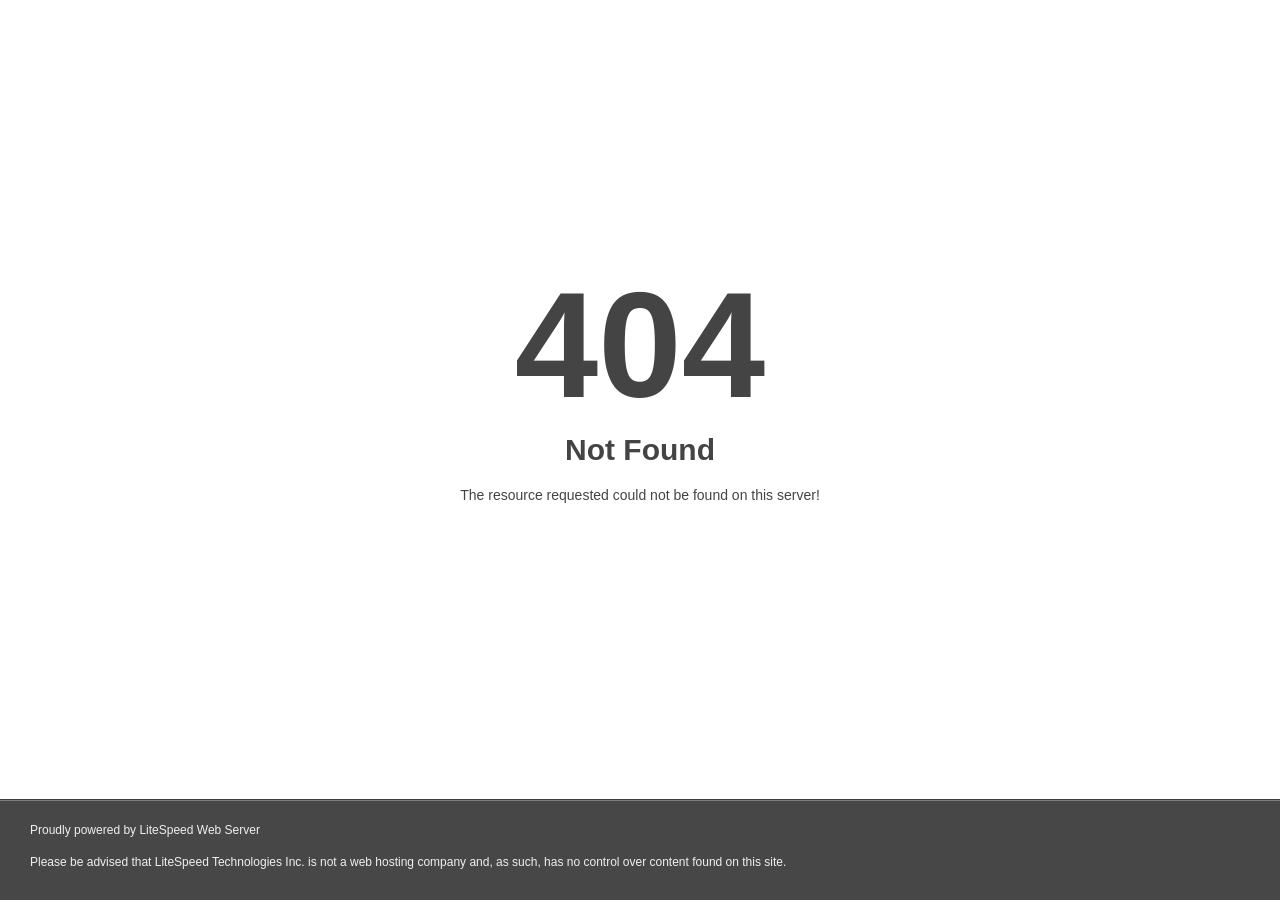
<file: assets/img/bg/pattern_bg_2.html>
<!DOCTYPE html>
<html style="height:100%">
<head>
<meta name="viewport" content="width=device-width, initial-scale=1, shrink-to-fit=no" />
<title> 404 Not Found
</title><style>@media (prefers-color-scheme:dark){body{background-color:#000!important}}</style></head>
<body style="color: #444; margin:0;font: normal 14px/20px Arial, Helvetica, sans-serif; height:100%; background-color: #fff;">
<div style="height:auto; min-height:100%; ">     <div style="text-align: center; width:800px; margin-left: -400px; position:absolute; top: 30%; left:50%;">
        <h1 style="margin:0; font-size:150px; line-height:150px; font-weight:bold;">404</h1>
<h2 style="margin-top:20px;font-size: 30px;">Not Found
</h2>
<p>The resource requested could not be found on this server!</p>
</div></div><div style="color:#f0f0f0; font-size:12px;margin:auto;padding:0px 30px 0px 30px;position:relative;clear:both;height:100px;margin-top:-101px;background-color:#474747;border-top: 1px solid rgba(0,0,0,0.15);box-shadow: 0 1px 0 rgba(255, 255, 255, 0.3) inset;">
<br>Proudly powered by LiteSpeed Web Server<p>Please be advised that LiteSpeed Technologies Inc. is not a web hosting company and, as such, has no control over content found on this site.</p></div></body></html>
</file>
